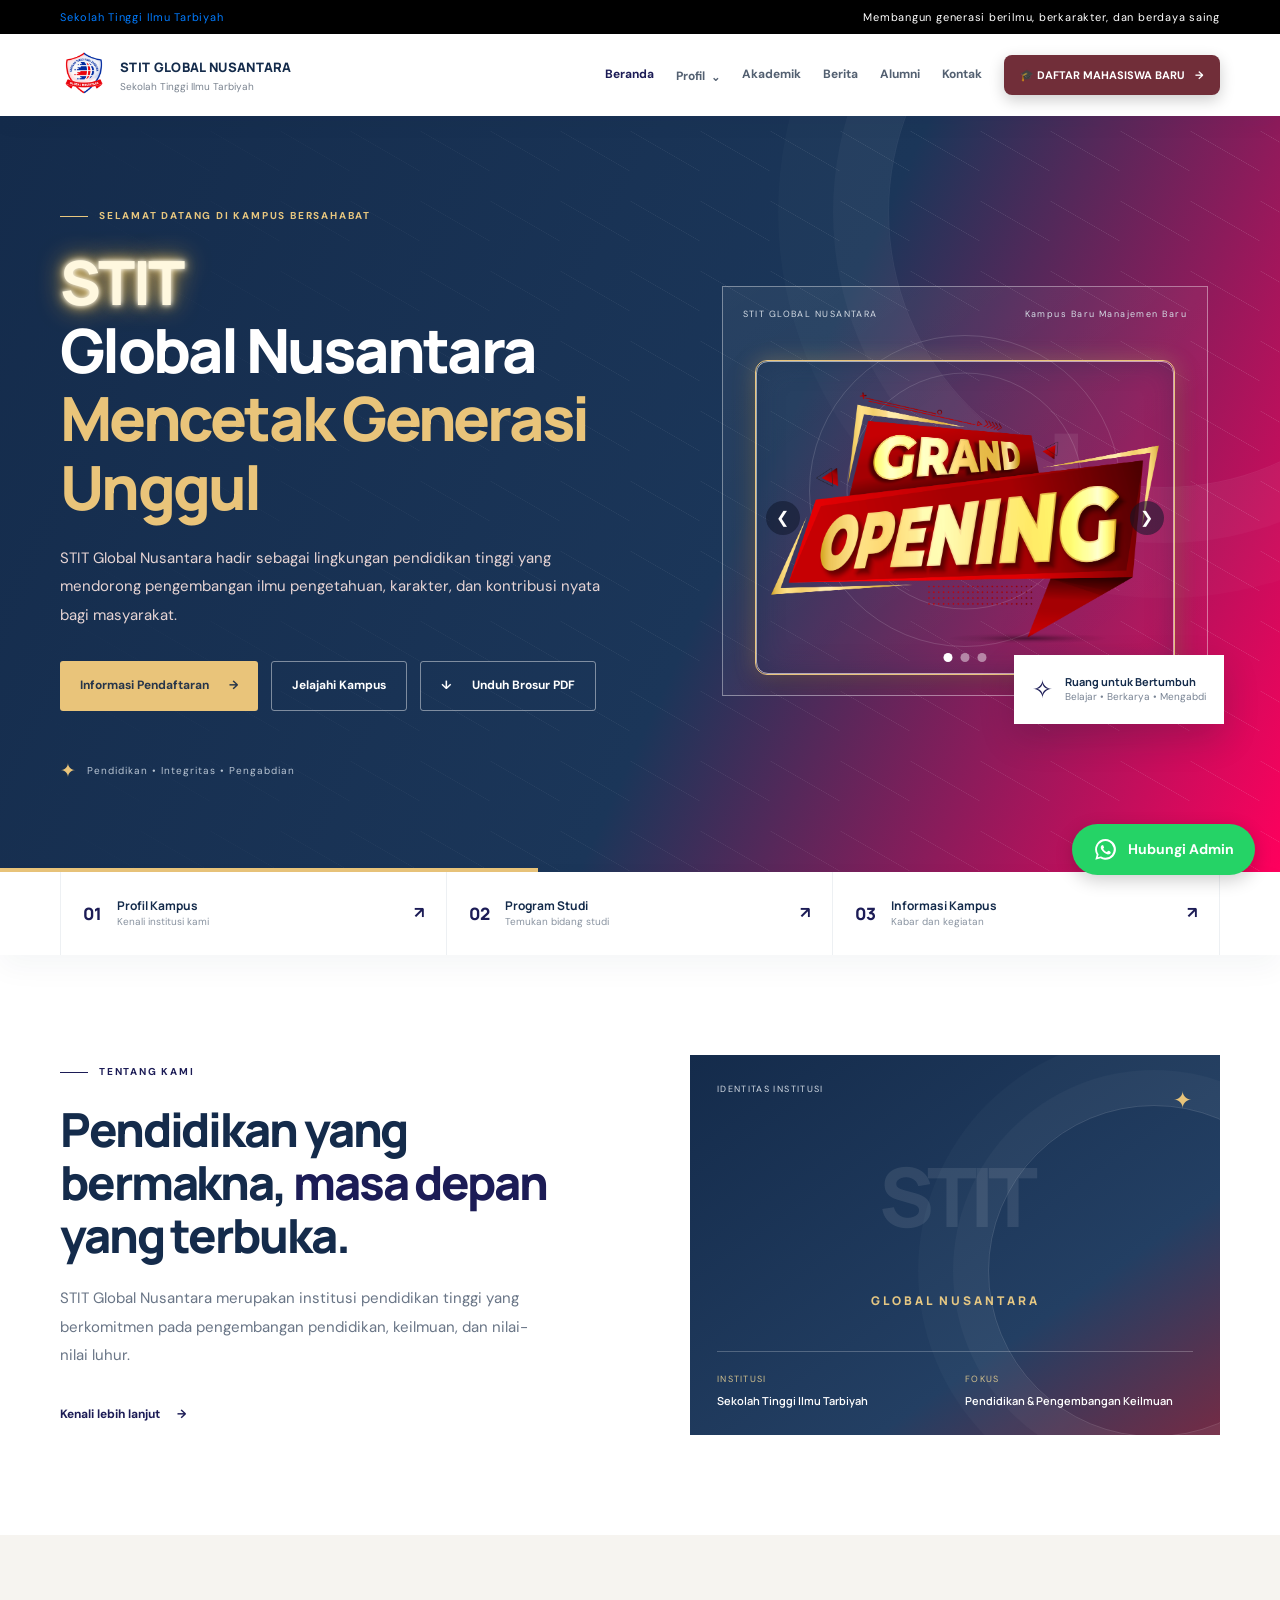
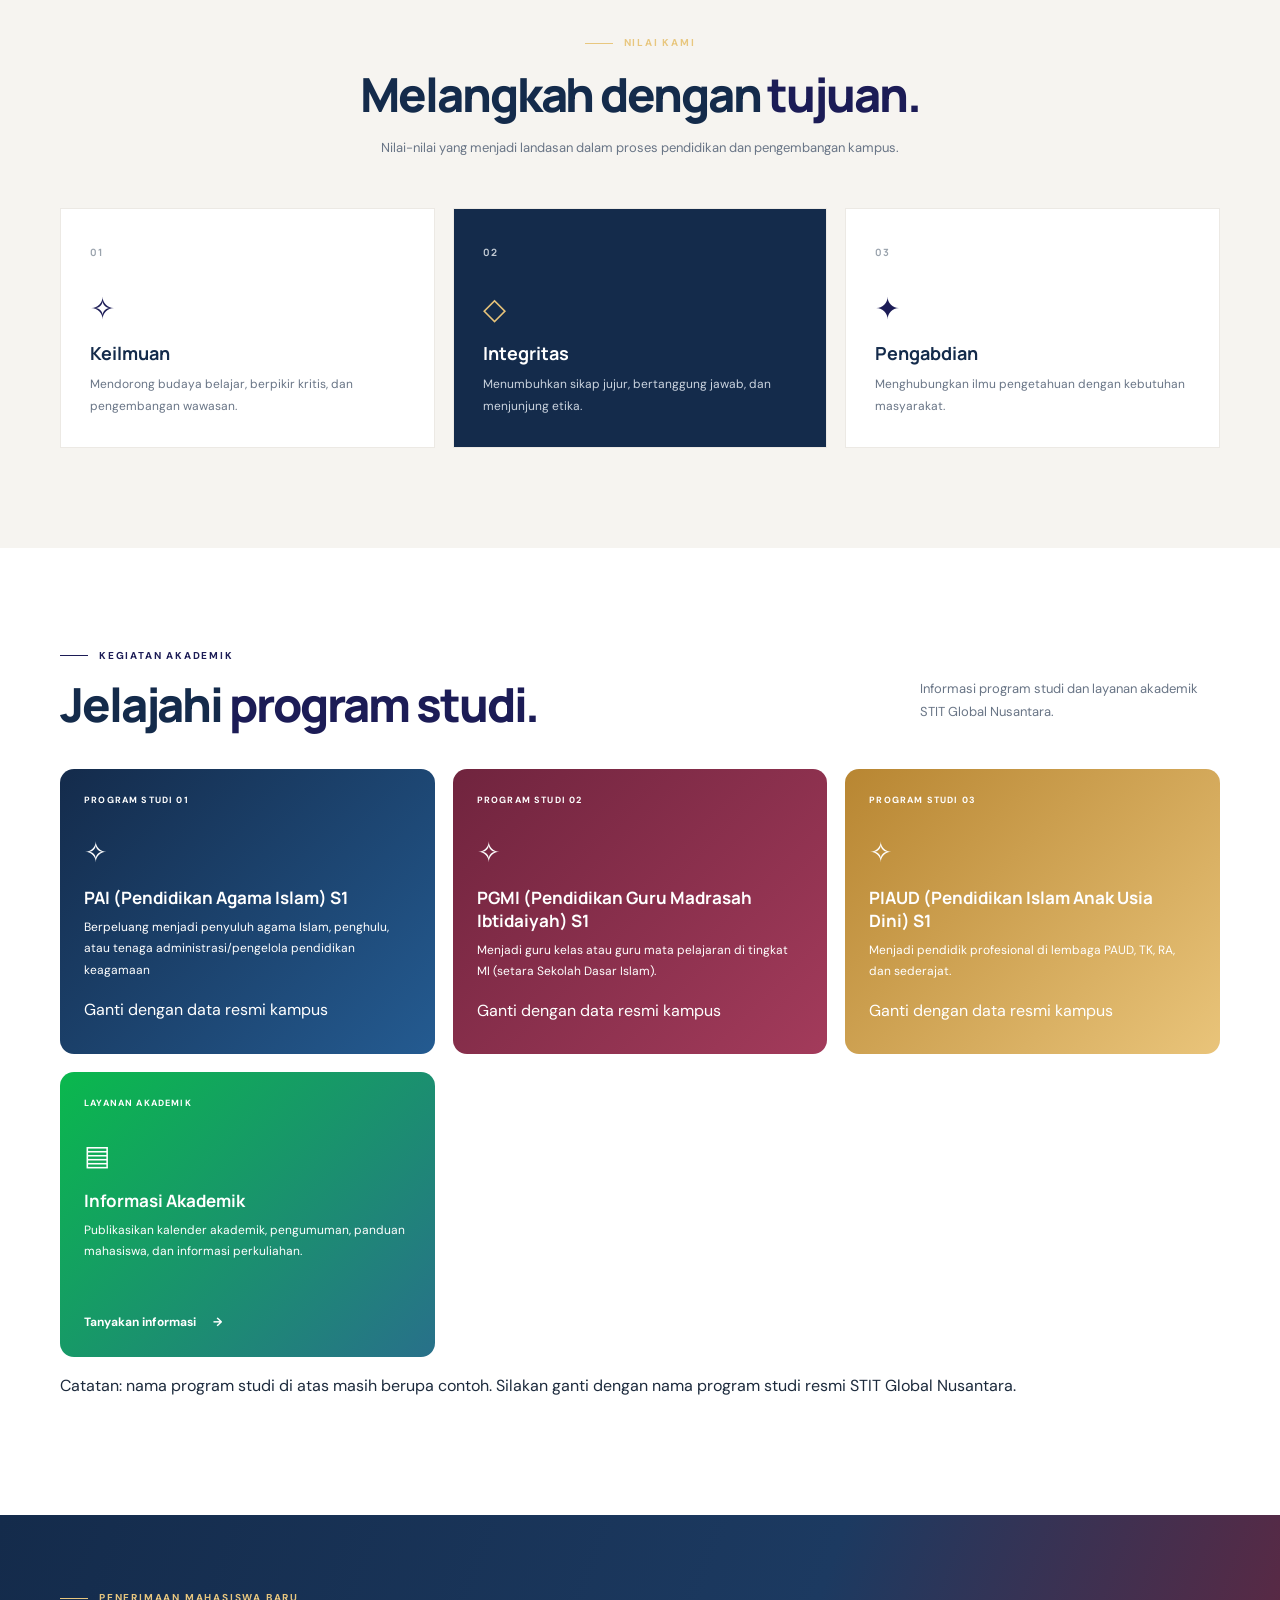
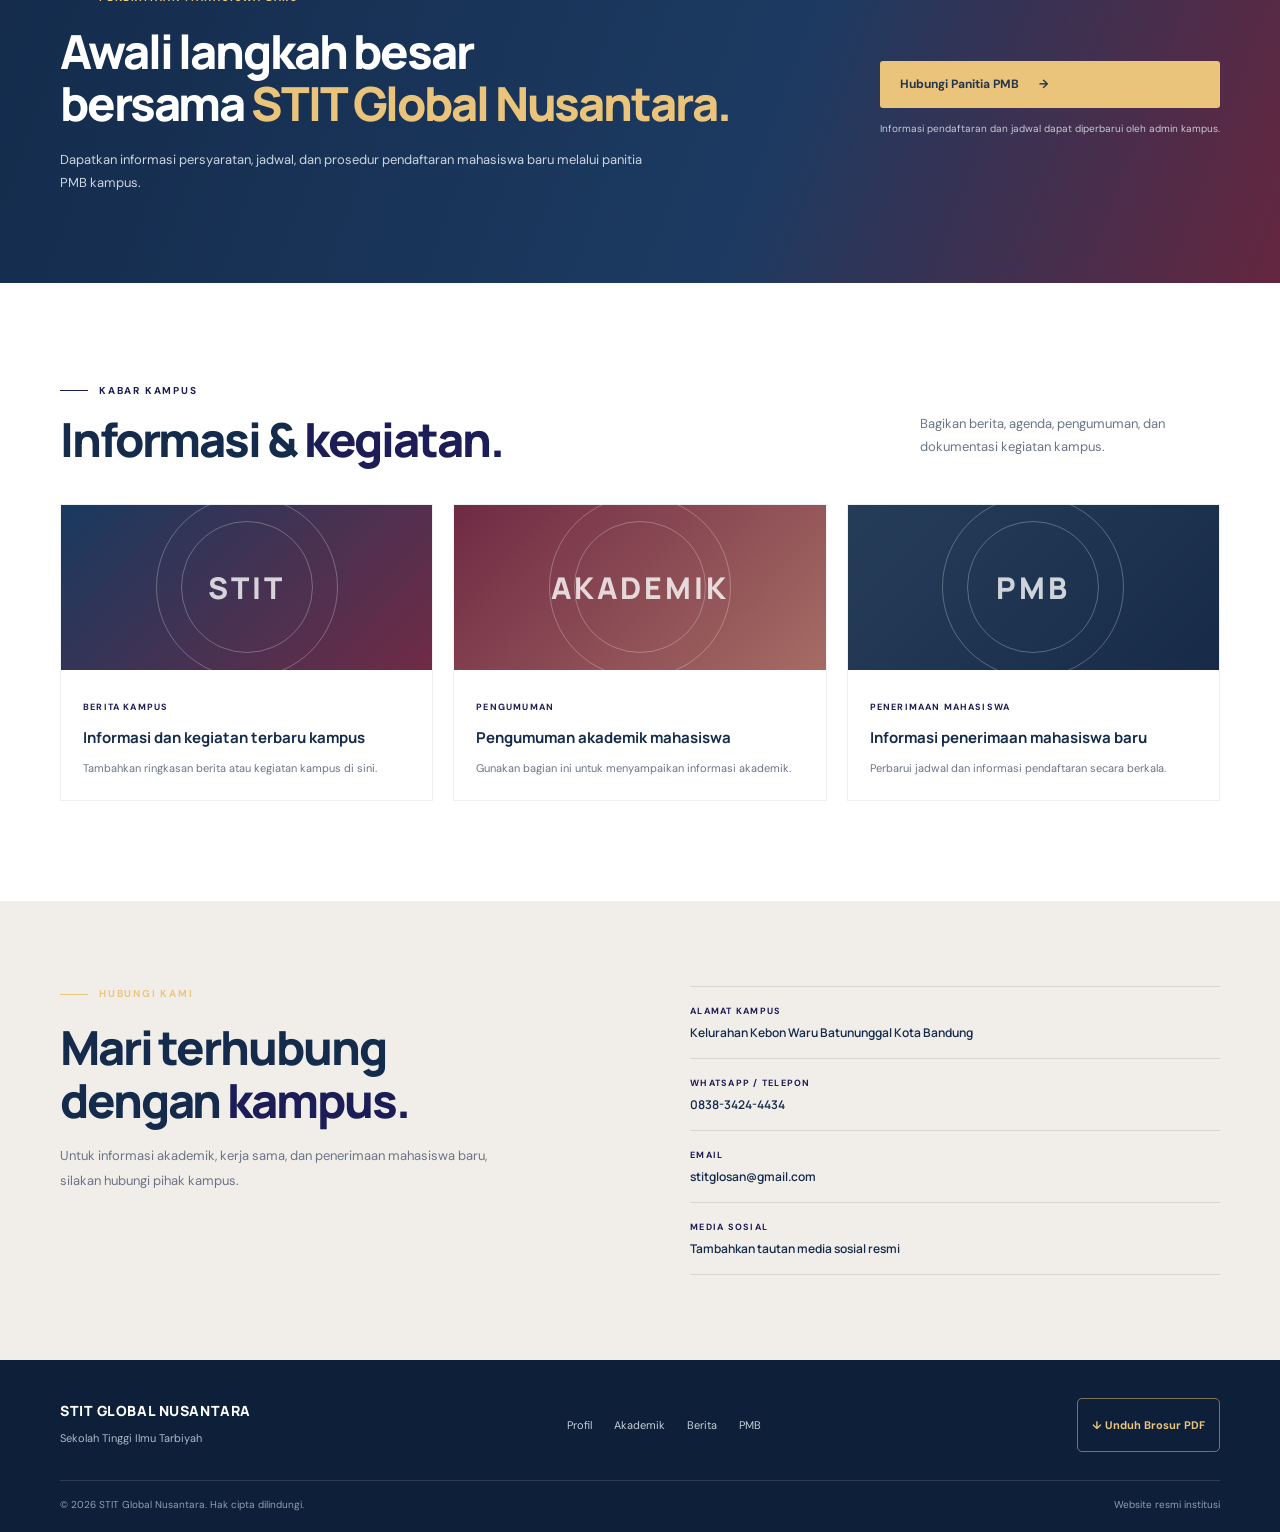
<file: index.html>
<!DOCTYPE html>
<html lang="id">
<head>
  <meta charset="UTF-8">
  <meta name="viewport" content="width=device-width, initial-scale=1.0">
  <meta name="description" content="Website resmi STIT Global Nusantara. Informasi profil kampus, akademik, berita, dan penerimaan mahasiswa baru.">
  <meta name="theme-color" content="#17365d">
  <title>STIT Global Nusantara | Website Resmi</title>
  <link rel="preconnect" href="https://fonts.googleapis.com">
  <link rel="preconnect" href="https://fonts.gstatic.com" crossorigin>
  <link href="https://fonts.googleapis.com/css2?family=DM+Sans:wght@400;500;600;700&family=Manrope:wght@500;600;700;800&display=swap" rel="stylesheet">
  <link rel="stylesheet" href="style.css">
</head>
<body>
 <!-- TOMBOL WHATSAPP STIT GLOBAL NUSANTARA -->
<a
  href="https://wa.me/6283834244434?text=Assalamualaikum%2C%20saya%20ingin%20mendapatkan%20informasi%20tentang%20STIT%20Global%20Nusantara."
  class="whatsapp-float"
  target="_blank"
  rel="noopener noreferrer"
  aria-label="Hubungi Admin STIT Global Nusantara melalui WhatsApp"
>
  <svg viewBox="0 0 32 32" aria-hidden="true">
    <path fill="currentColor" d="M16 2.7A13.2 13.2 0 0 0 4.7 22.7L3 29l6.5-1.7A13.2 13.2 0 1 0 16 2.7Zm0 23.9c-2 0-3.9-.5-5.6-1.5l-.4-.2-3.8 1 1-3.7-.3-.4A10.7 10.7 0 1 1 16 26.6Zm5.9-8c-.3-.2-1.8-.9-2.1-1-.3-.1-.5-.2-.7.2-.2.3-.8 1-1 1.2-.2.2-.4.2-.7.1-.3-.2-1.3-.5-2.5-1.6-.9-.8-1.5-1.8-1.7-2.1-.2-.3 0-.5.1-.7l.5-.5.3-.5c.1-.2 0-.4 0-.5l-1-2.3c-.2-.6-.5-.5-.7-.5h-.6c-.2 0-.5.1-.8.4-.3.3-1.1 1.1-1.1 2.6s1.1 3 1.3 3.2c.1.2 2.2 3.4 5.4 4.8 2 .9 2.8 1 3.8.8.6-.1 1.8-.7 2-1.4.3-.7.3-1.3.2-1.4-.1-.2-.3-.3-.6-.4Z"/>
  </svg>
  <span>Hubungi Admin</span>
</a>
  <div class="topbar">
    <div class="container topbar-inner">
      <span>Sekolah Tinggi Ilmu Tarbiyah</span>
      <span class="topbar-note">Membangun generasi berilmu, berkarakter, dan berdaya saing</span>
    </div>
  </div>
  <header class="site-header">
    <div class="container nav-wrap">
      <a class="brand" href="#beranda" aria-label="STIT Global Nusantara - Beranda">
        <!-- Simpan logo resmi dengan nama logo.png di folder yang sama. -->
        <img src="logo.png" alt="Logo STIT Global Nusantara" class="brand-logo"
             onerror="this.style.display='none';document.querySelector('.logo-fallback').style.display='grid'">
        <span class="logo-fallback" aria-hidden="true">STIT</span>
        <span class="brand-copy">
          <strong>STIT GLOBAL NUSANTARA</strong>
          <small>Sekolah Tinggi Ilmu Tarbiyah</small>
        </span>
      </a>
      <button class="menu-toggle" id="menuToggle" aria-label="Buka menu navigasi" aria-expanded="false">
        <span></span><span></span><span></span>
      </button>
      <nav class="main-nav" id="mainNav" aria-label="Navigasi utama">
        <a class="nav-link active" href="#beranda">Beranda</a>
        <details class="nav-dropdown">
          <summary class="nav-link" data-section="#profil">Profil</summary>
          <div class="nav-dropdown-menu">
            <a href="sambutan.html">Sambutan</a>
            <a href="visi-misi.html">Visi Misi</a>
            <a href="sejarah.html">Sejarah</a>
          </div>
        </details>
        <a class="nav-link" href="#akademik">Akademik</a>
        <a class="nav-link" href="#berita">Berita</a>
        <a class="nav-link" href="#Alumni">Alumni</a>
        <a class="nav-link" href="#kontak">Kontak</a>
      <!-- TOMBOL PENDAFTARAN MAHASISWA BARU STIT GLOBAL NUSANTARA -->
<a href="https://bit.ly/FORMULIR_MahasiswaBaru_STIT_Glosan"
   class="btn-pmb"
   target="_blank"
   rel="noopener noreferrer">
   <span>🎓 DAFTAR MAHASISWA BARU</span>
   <span>→</span>
</a>
      </nav>
    </div>
  </header>
  <main>
    <section class="hero" id="beranda">
      <div class="hero-pattern"></div>
      <div class="container hero-grid">
        <div class="hero-content">
          <div class="eyebrow"><span class="eyebrow-line"></span> SELAMAT DATANG DI KAMPUS BERSAHABAT</div>
          <h1><span class="hero-neon-title">STIT</span><br>Global Nusantara<br><em>Mencetak Generasi Unggul</em></h1>
          <p class="hero-desc">STIT Global Nusantara hadir sebagai lingkungan pendidikan tinggi yang mendorong pengembangan ilmu pengetahuan, karakter, dan kontribusi nyata bagi masyarakat.</p>
          <div class="hero-actions">
            <a class="button button-gold" href="#pmb">Informasi Pendaftaran <span>→</span></a>
            <a class="button button-outline" href="#profil">Jelajahi Kampus</a>
            <a class="button button-outline brochure-download-link" href="brosur-stit-global-nusantara.pdf" download><span aria-hidden="true">↓</span> Unduh Brosur PDF</a>
          </div>
          <div class="hero-caption">
            <span class="caption-mark">✦</span>
            <span>Pendidikan • Integritas • Pengabdian</span>
          </div>
        </div>
        <div class="hero-visual">
          <div class="visual-frame">
            <div class="visual-topline"><span>STIT GLOBAL NUSANTARA</span><span>Kampus Baru Manajemen Baru</span></div>
            <div class="visual-monogram">GN</div>
            <div class="visual-bottom">
              <div class="hero-slider">
  <div class="slides">
    <img src="slide1.png" class="slide active" alt="Kegiatan Kampus 1">
    <img src="slide2.png" class="slide" alt="Kegiatan Kampus 2">
    <img src="slide3.png" class="slide" alt="Kegiatan Kampus 3">
  </div>

  <!-- Tombol navigasi kiri & kanan -->
  <button class="slider-btn prev" onclick="gantiSlide(-1)" aria-label="Sebelumnya">&#10094;</button>
  <button class="slider-btn next" onclick="gantiSlide(1)" aria-label="Berikutnya">&#10095;</button>

  <!-- Indikator titik bawah -->
  <div class="slider-dots">
    <span class="dot active" onclick="pilihSlide(0)"></span>
    <span class="dot" onclick="pilihSlide(1)"></span>
    <span class="dot" onclick="pilihSlide(2)"></span>
  </div>
</div>
            </div>
          </div>
          <div class="floating-note"><span class="note-icon">✧</span><span><strong>Ruang untuk Bertumbuh</strong><small>Belajar • Berkarya • Mengabdi</small></span></div>
        </div>
      </div>
      <div class="hero-bottom-line"></div>
    </section>

    <section class="quick-info">
      <div class="container quick-grid">
        <a href="#profil" class="quick-item"><span class="quick-icon">01</span><span><strong>Profil Kampus</strong><small>Kenali institusi kami</small></span><b>↗</b></a>
        <a href="#akademik" class="quick-item"><span class="quick-icon">02</span><span><strong>Program Studi</strong><small>Temukan bidang studi</small></span><b>↗</b></a>
        <a href="#berita" class="quick-item"><span class="quick-icon">03</span><span><strong>Informasi Kampus</strong><small>Kabar dan kegiatan</small></span><b>↗</b></a>
      </div>
    </section>

    <section class="section section-light" id="profil">
      <div class="container two-col">
        <div class="section-heading">
          <div class="eyebrow eyebrow-dark"><span class="eyebrow-line"></span> TENTANG KAMI</div>
          <h2>Pendidikan yang bermakna, <em>masa depan</em> yang terbuka.</h2>
          <p class="lead">STIT Global Nusantara merupakan institusi pendidikan tinggi yang berkomitmen pada pengembangan pendidikan, keilmuan, dan nilai-nilai luhur.</p>
          <a class="text-link" href="#kontak">Kenali lebih lanjut <span>→</span></a>
        </div>
        <div class="profile-panel">
          <div class="profile-panel-top"><span class="panel-label">IDENTITAS INSTITUSI</span><span class="panel-star">✦</span></div>
          <div class="profile-emblem">STIT<br><small>GLOBAL NUSANTARA</small></div>
          <div class="profile-panel-bottom">
            <div><small>INSTITUSI</small><strong>Sekolah Tinggi Ilmu Tarbiyah</strong></div>
            <div><small>FOKUS</small><strong>Pendidikan & Pengembangan Keilmuan</strong></div>
          </div>
        </div>
      </div>
    </section>

    <section class="section values-section">
      <div class="container">
        <div class="center-heading">
          <div class="eyebrow"><span class="eyebrow-line"></span> NILAI KAMI</div>
          <h2>Melangkah dengan <em>tujuan.</em></h2>
          <p>Nilai-nilai yang menjadi landasan dalam proses pendidikan dan pengembangan kampus.</p>
        </div>
        <div class="value-grid">
          <article class="value-card"><span class="value-number">01</span><div class="value-symbol">✧</div><h3>Keilmuan</h3><p>Mendorong budaya belajar, berpikir kritis, dan pengembangan wawasan.</p></article>
          <article class="value-card value-card-featured"><span class="value-number">02</span><div class="value-symbol">◇</div><h3>Integritas</h3><p>Menumbuhkan sikap jujur, bertanggung jawab, dan menjunjung etika.</p></article>
          <article class="value-card"><span class="value-number">03</span><div class="value-symbol">✦</div><h3>Pengabdian</h3><p>Menghubungkan ilmu pengetahuan dengan kebutuhan masyarakat.</p></article>
        </div>
      </div>
    </section>

    <section class="section section-light" id="akademik">
      <div class="container">
        <div class="section-title-row">
          <div><div class="eyebrow eyebrow-dark"><span class="eyebrow-line"></span> KEGIATAN AKADEMIK</div><h2>Jelajahi <em>program studi.</em></h2></div>
          <p>Informasi program studi dan layanan akademik STIT Global Nusantara.</p>
        </div>
        <div class="program-grid">
          <article class="program-card">
            <div class="program-index">PROGRAM STUDI 01</div>
            <div class="program-icon">✧</div>
            <h3>PAI (Pendidikan Agama Islam) S1</h3>
            <p>Berpeluang menjadi penyuluh agama Islam, penghulu, atau tenaga administrasi/pengelola pendidikan keagamaan</p>
            <span class="program-note">Ganti dengan data resmi kampus</span>
          </article>
          <article class="program-card">
            <div class="program-index">PROGRAM STUDI 02</div>
            <div class="program-icon">✧</div>
            <h3>PGMI (Pendidikan Guru Madrasah Ibtidaiyah) S1</h3>
            <p>Menjadi guru kelas atau guru mata pelajaran di tingkat MI (setara Sekolah Dasar Islam).</p>
            <span class="program-note">Ganti dengan data resmi kampus</span>
          </article>
          <article class="program-card">
          <div class="program-index">PROGRAM STUDI 03</div>
          <div class="program-icon">✧</div>
          <h3>PIAUD (Pendidikan Islam Anak Usia Dini) S1</h3>
          <p>Menjadi pendidik profesional di lembaga PAUD, TK, RA, dan sederajat.</p>
           <span class="program-note">Ganti dengan data resmi kampus</span>
          </article>
          <article class="program-card">
            <div class="program-index">LAYANAN AKADEMIK</div>
            <div class="program-icon">▤</div>
            <h3>Informasi Akademik</h3>
            <p>Publikasikan kalender akademik, pengumuman, panduan mahasiswa, dan informasi perkuliahan.</p>
            <a class="text-link" href="#kontak">Tanyakan informasi <span>→</span></a>
          </article>
        </div>
        <p class="data-reminder">Catatan: nama program studi di atas masih berupa contoh. Silakan ganti dengan nama program studi resmi STIT Global Nusantara.</p>
      </div>
    </section>
    <section class="admission" id="pmb">
      <div class="container admission-inner">
        <div>
          <div class="eyebrow"><span class="eyebrow-line"></span> PENERIMAAN MAHASISWA BARU</div>
          <h2>Awali langkah besar<br>bersama <em>STIT Global Nusantara.</em></h2>
          <p>Dapatkan informasi persyaratan, jadwal, dan prosedur pendaftaran mahasiswa baru melalui panitia PMB kampus.</p>
        </div>
        <div class="admission-action">
          <!-- Ganti # dengan tautan Google Form PMB kampus. -->
          <a class="button button-gold" id="pmbButton" href="#kontak">Hubungi Panitia PMB <span>→</span></a>
          <small>Informasi pendaftaran dan jadwal dapat diperbarui oleh admin kampus.</small>
        </div>
      </div>
    </section>
    <section class="section section-light" id="berita">
      <div class="container">
        <div class="section-title-row">
          <div><div class="eyebrow eyebrow-dark"><span class="eyebrow-line"></span> KABAR KAMPUS</div><h2>Informasi & <em>kegiatan.</em></h2></div>
          <p>Bagikan berita, agenda, pengumuman, dan dokumentasi kegiatan kampus.</p>
        </div>
        <div class="news-grid">
          <article class="news-card"><div class="news-art news-art-one"><span>STIT</span></div><div class="news-body"><small>BERITA KAMPUS</small><h3>Informasi dan kegiatan terbaru kampus</h3><p>Tambahkan ringkasan berita atau kegiatan kampus di sini.</p></div></article>
          <article class="news-card"><div class="news-art news-art-two"><span>AKADEMIK</span></div><div class="news-body"><small>PENGUMUMAN</small><h3>Pengumuman akademik mahasiswa</h3><p>Gunakan bagian ini untuk menyampaikan informasi akademik.</p></div></article>
          <article class="news-card"><div class="news-art news-art-three"><span>PMB</span></div><div class="news-body"><small>PENERIMAAN MAHASISWA</small><h3>Informasi penerimaan mahasiswa baru</h3><p>Perbarui jadwal dan informasi pendaftaran secara berkala.</p></div></article>
        </div>
      </div>
    </section>

    <section class="contact-section" id="kontak">
      <div class="container contact-grid">
        <div><div class="eyebrow"><span class="eyebrow-line"></span> HUBUNGI KAMI</div><h2>Mari terhubung<br>dengan <em>kampus.</em></h2><p>Untuk informasi akademik, kerja sama, dan penerimaan mahasiswa baru, silakan hubungi pihak kampus.</p></div>
        <div class="contact-details">
          <div class="contact-row"><small>ALAMAT KAMPUS</small><strong>Kelurahan Kebon Waru Batununggal Kota Bandung</strong></div>
          <div class="contact-row"><small>WHATSAPP / TELEPON</small><strong>0838-3424-4434</strong></div>
          <div class="contact-row"><small>EMAIL</small><strong>stitglosan@gmail.com</strong></div>
          <div class="contact-row"><small>MEDIA SOSIAL</small><strong>Tambahkan tautan media sosial resmi</strong></div>
        </div>
      </div>
    </section>
  </main>

  <footer class="site-footer">
    <div class="container footer-main">
      <div class="footer-brand"><strong>STIT GLOBAL NUSANTARA</strong><p>Sekolah Tinggi Ilmu Tarbiyah</p></div>
      <div class="footer-links"><a href="#profil">Profil</a><a href="#akademik">Akademik</a><a href="#berita">Berita</a><a href="#pmb">PMB</a></div>
      <a class="footer-brochure-link" href="brosur-stit-global-nusantara.pdf" download>↓ Unduh Brosur PDF</a>
    </div>
    <div class="container footer-bottom"><span>© <span id="year"></span> STIT Global Nusantara. Hak cipta dilindungi.</span><span>Website resmi institusi</span></div>
  </footer>
  <button class="back-to-top" id="backToTop" aria-label="Kembali ke atas">↑</button>
  <script src="script.js"></script>
</body>
</html>
</file>
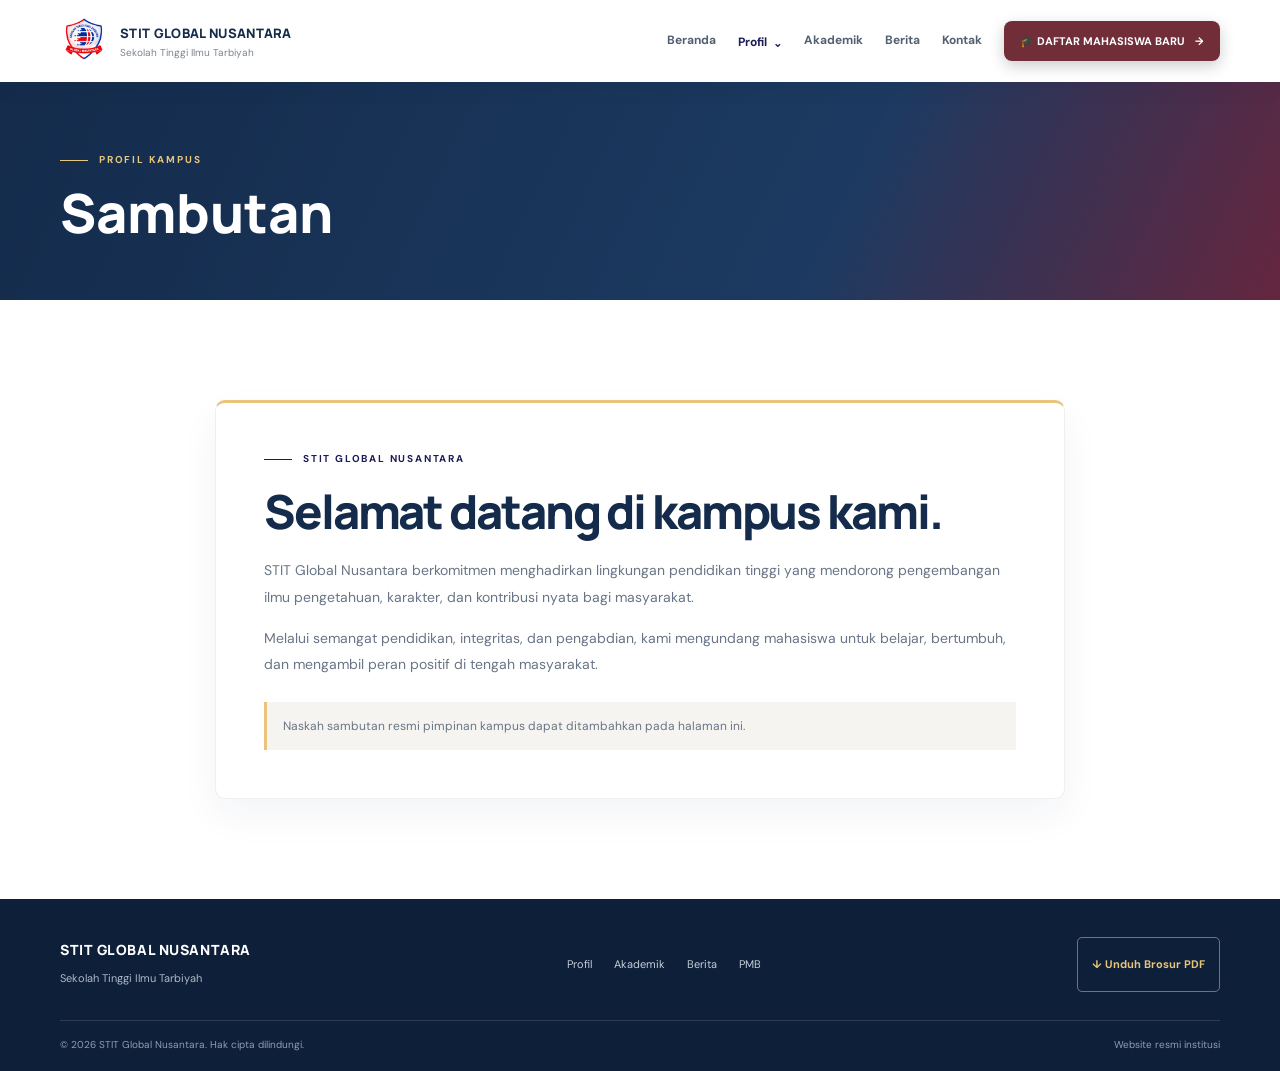
<file: sambutan.html>
<!DOCTYPE html>
<html lang="id">
<head>
  <meta charset="UTF-8">
  <meta name="viewport" content="width=device-width, initial-scale=1.0">
  <meta name="description" content="Sambutan untuk pengunjung STIT Global Nusantara.">
  <meta name="theme-color" content="#17365d">
  <title>Sambutan | STIT Global Nusantara</title>
  <link rel="preconnect" href="https://fonts.googleapis.com">
  <link rel="preconnect" href="https://fonts.gstatic.com" crossorigin>
  <link href="https://fonts.googleapis.com/css2?family=DM+Sans:wght@400;500;600;700&family=Manrope:wght@500;600;700;800&display=swap" rel="stylesheet">
  <link rel="stylesheet" href="style.css">
</head>
<body>
  <header class="site-header">
    <div class="container nav-wrap">
      <a class="brand" href="index.html#beranda" aria-label="STIT Global Nusantara - Beranda">
        <img src="logo.png" alt="Logo STIT Global Nusantara" class="brand-logo"
             onerror="this.style.display='none';document.querySelector('.logo-fallback').style.display='grid'">
        <span class="logo-fallback" aria-hidden="true">STIT</span>
        <span class="brand-copy"><strong>STIT GLOBAL NUSANTARA</strong><small>Sekolah Tinggi Ilmu Tarbiyah</small></span>
      </a>
      <button class="menu-toggle" id="menuToggle" aria-label="Buka menu navigasi" aria-expanded="false">
        <span></span><span></span><span></span>
      </button>
      <nav class="main-nav" id="mainNav" aria-label="Navigasi utama">
        <a class="nav-link" href="index.html#beranda">Beranda</a>
        <details class="nav-dropdown">
          <summary class="nav-link active" data-section="#profil">Profil</summary>
          <div class="nav-dropdown-menu">
            <a href="sambutan.html" aria-current="page">Sambutan</a>
            <a href="visi-misi.html">Visi Misi</a>
            <a href="sejarah.html">Sejarah</a>
          </div>
        </details>
        <a class="nav-link" href="index.html#akademik">Akademik</a>
        <a class="nav-link" href="index.html#berita">Berita</a>
        <a class="nav-link" href="index.html#kontak">Kontak</a>
        <a class="btn-pmb" href="https://bit.ly/FORMULIR_MahasiswaBaru_STIT_Glosan" target="_blank" rel="noopener noreferrer">
          <span>🎓 DAFTAR MAHASISWA BARU</span><span>→</span>
        </a>
      </nav>
    </div>
  </header>
  <main>
    <section class="profile-page-hero">
      <div class="container">
        <div class="eyebrow"><span class="eyebrow-line"></span> PROFIL KAMPUS</div>
        <h1>Sambutan</h1>
      </div>
    </section>
    <section class="section section-light profile-detail-section" id="profil">
      <div class="container">
        <article class="profile-detail-card">
          <div class="eyebrow eyebrow-dark"><span class="eyebrow-line"></span> STIT GLOBAL NUSANTARA</div>
          <h2>Selamat datang di kampus kami.</h2>
          <p>STIT Global Nusantara berkomitmen menghadirkan lingkungan pendidikan tinggi yang mendorong pengembangan ilmu pengetahuan, karakter, dan kontribusi nyata bagi masyarakat.</p>
          <p>Melalui semangat pendidikan, integritas, dan pengabdian, kami mengundang mahasiswa untuk belajar, bertumbuh, dan mengambil peran positif di tengah masyarakat.</p>
          <div class="profile-detail-note">Naskah sambutan resmi pimpinan kampus dapat ditambahkan pada halaman ini.</div>
        </article>
      </div>
    </section>
  </main>
  <footer class="site-footer">
    <div class="container footer-main">
      <div class="footer-brand"><strong>STIT GLOBAL NUSANTARA</strong><p>Sekolah Tinggi Ilmu Tarbiyah</p></div>
      <div class="footer-links"><a href="index.html#profil">Profil</a><a href="index.html#akademik">Akademik</a><a href="index.html#berita">Berita</a><a href="index.html#pmb">PMB</a></div>
      <a class="footer-brochure-link" href="brosur-stit-global-nusantara.pdf" download>↓ Unduh Brosur PDF</a>
    </div>
    <div class="container footer-bottom"><span>© <span id="year"></span> STIT Global Nusantara. Hak cipta dilindungi.</span><span>Website resmi institusi</span></div>
  </footer>
  <script src="script.js"></script>
</body>
</html>
</file>
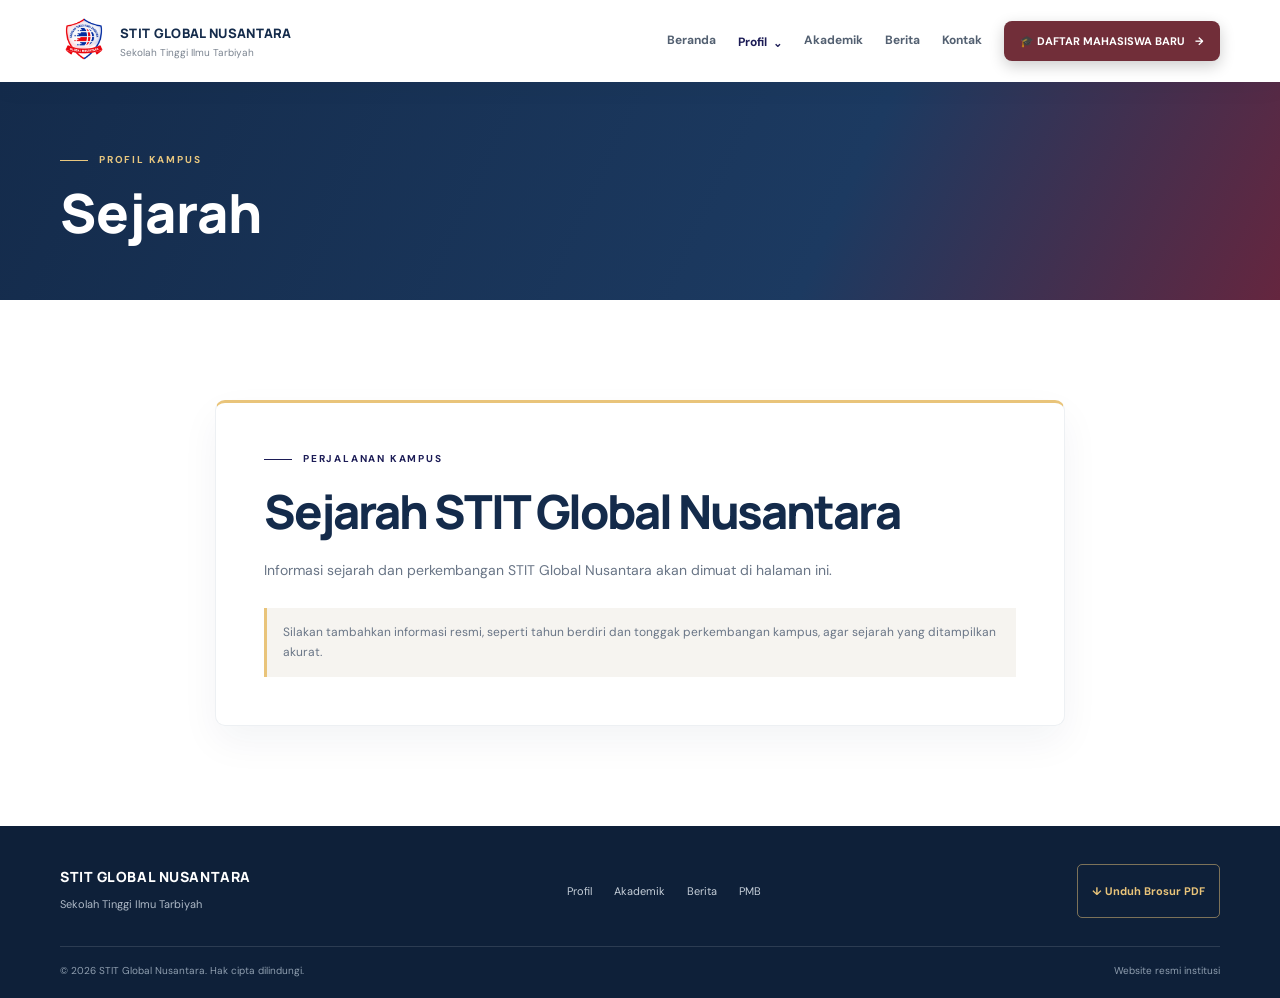
<file: sejarah.html>
<!DOCTYPE html>
<html lang="id">
<head>
  <meta charset="UTF-8">
  <meta name="viewport" content="width=device-width, initial-scale=1.0">
  <meta name="description" content="Sejarah STIT Global Nusantara.">
  <meta name="theme-color" content="#17365d">
  <title>Sejarah | STIT Global Nusantara</title>
  <link rel="preconnect" href="https://fonts.googleapis.com">
  <link rel="preconnect" href="https://fonts.gstatic.com" crossorigin>
  <link href="https://fonts.googleapis.com/css2?family=DM+Sans:wght@400;500;600;700&family=Manrope:wght@500;600;700;800&display=swap" rel="stylesheet">
  <link rel="stylesheet" href="style.css">
</head>
<body>
  <header class="site-header">
    <div class="container nav-wrap">
      <a class="brand" href="index.html#beranda" aria-label="STIT Global Nusantara - Beranda">
        <img src="logo.png" alt="Logo STIT Global Nusantara" class="brand-logo"
             onerror="this.style.display='none';document.querySelector('.logo-fallback').style.display='grid'">
        <span class="logo-fallback" aria-hidden="true">STIT</span>
        <span class="brand-copy"><strong>STIT GLOBAL NUSANTARA</strong><small>Sekolah Tinggi Ilmu Tarbiyah</small></span>
      </a>
      <button class="menu-toggle" id="menuToggle" aria-label="Buka menu navigasi" aria-expanded="false">
        <span></span><span></span><span></span>
      </button>
      <nav class="main-nav" id="mainNav" aria-label="Navigasi utama">
        <a class="nav-link" href="index.html#beranda">Beranda</a>
        <details class="nav-dropdown">
          <summary class="nav-link active" data-section="#profil">Profil</summary>
          <div class="nav-dropdown-menu">
            <a href="sambutan.html">Sambutan</a>
            <a href="visi-misi.html">Visi Misi</a>
            <a href="sejarah.html" aria-current="page">Sejarah</a>
          </div>
        </details>
        <a class="nav-link" href="index.html#akademik">Akademik</a>
        <a class="nav-link" href="index.html#berita">Berita</a>
        <a class="nav-link" href="index.html#kontak">Kontak</a>
        <a class="btn-pmb" href="https://bit.ly/FORMULIR_MahasiswaBaru_STIT_Glosan" target="_blank" rel="noopener noreferrer">
          <span>🎓 DAFTAR MAHASISWA BARU</span><span>→</span>
        </a>
      </nav>
    </div>
  </header>
  <main>
    <section class="profile-page-hero">
      <div class="container">
        <div class="eyebrow"><span class="eyebrow-line"></span> PROFIL KAMPUS</div>
        <h1>Sejarah</h1>
      </div>
    </section>
    <section class="section section-light profile-detail-section" id="profil">
      <div class="container">
        <article class="profile-detail-card">
          <div class="eyebrow eyebrow-dark"><span class="eyebrow-line"></span> PERJALANAN KAMPUS</div>
          <h2>Sejarah STIT Global Nusantara</h2>
          <p>Informasi sejarah dan perkembangan STIT Global Nusantara akan dimuat di halaman ini.</p>
          <div class="profile-detail-note">Silakan tambahkan informasi resmi, seperti tahun berdiri dan tonggak perkembangan kampus, agar sejarah yang ditampilkan akurat.</div>
        </article>
      </div>
    </section>
  </main>
  <footer class="site-footer">
    <div class="container footer-main">
      <div class="footer-brand"><strong>STIT GLOBAL NUSANTARA</strong><p>Sekolah Tinggi Ilmu Tarbiyah</p></div>
      <div class="footer-links"><a href="index.html#profil">Profil</a><a href="index.html#akademik">Akademik</a><a href="index.html#berita">Berita</a><a href="index.html#pmb">PMB</a></div>
      <a class="footer-brochure-link" href="brosur-stit-global-nusantara.pdf" download>↓ Unduh Brosur PDF</a>
    </div>
    <div class="container footer-bottom"><span>© <span id="year"></span> STIT Global Nusantara. Hak cipta dilindungi.</span><span>Website resmi institusi</span></div>
  </footer>
  <script src="script.js"></script>
</body>
</html>
</file>
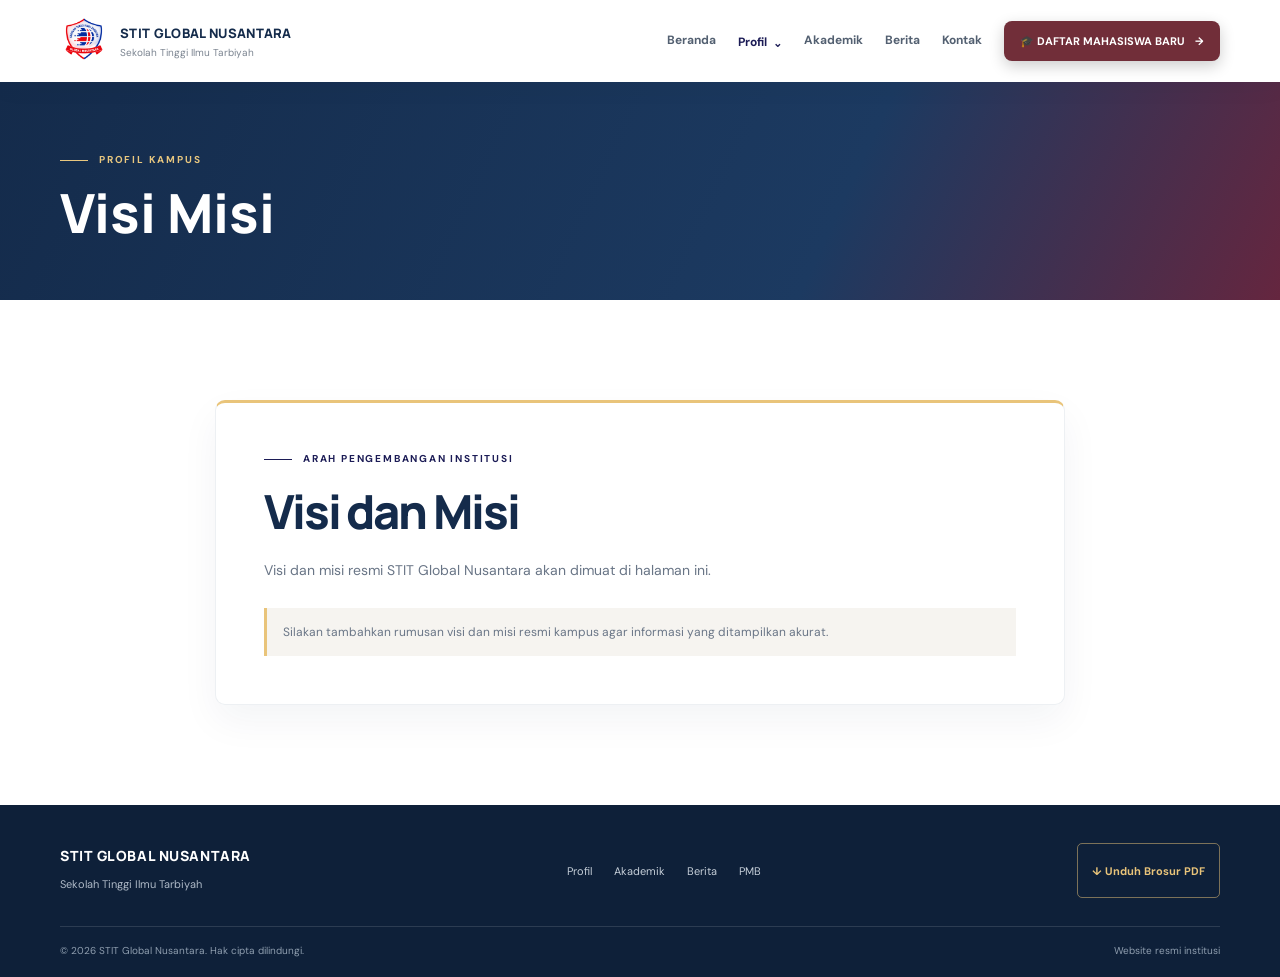
<file: visi-misi.html>
<!DOCTYPE html>
<html lang="id">
<head>
  <meta charset="UTF-8">
  <meta name="viewport" content="width=device-width, initial-scale=1.0">
  <meta name="description" content="Visi dan misi STIT Global Nusantara.">
  <meta name="theme-color" content="#17365d">
  <title>Visi Misi | STIT Global Nusantara</title>
  <link rel="preconnect" href="https://fonts.googleapis.com">
  <link rel="preconnect" href="https://fonts.gstatic.com" crossorigin>
  <link href="https://fonts.googleapis.com/css2?family=DM+Sans:wght@400;500;600;700&family=Manrope:wght@500;600;700;800&display=swap" rel="stylesheet">
  <link rel="stylesheet" href="style.css">
</head>
<body>
  <header class="site-header">
    <div class="container nav-wrap">
      <a class="brand" href="index.html#beranda" aria-label="STIT Global Nusantara - Beranda">
        <img src="logo.png" alt="Logo STIT Global Nusantara" class="brand-logo"
             onerror="this.style.display='none';document.querySelector('.logo-fallback').style.display='grid'">
        <span class="logo-fallback" aria-hidden="true">STIT</span>
        <span class="brand-copy"><strong>STIT GLOBAL NUSANTARA</strong><small>Sekolah Tinggi Ilmu Tarbiyah</small></span>
      </a>
      <button class="menu-toggle" id="menuToggle" aria-label="Buka menu navigasi" aria-expanded="false">
        <span></span><span></span><span></span>
      </button>
      <nav class="main-nav" id="mainNav" aria-label="Navigasi utama">
        <a class="nav-link" href="index.html#beranda">Beranda</a>
        <details class="nav-dropdown">
          <summary class="nav-link active" data-section="#profil">Profil</summary>
          <div class="nav-dropdown-menu">
            <a href="sambutan.html">Sambutan</a>
            <a href="visi-misi.html" aria-current="page">Visi Misi</a>
            <a href="sejarah.html">Sejarah</a>
          </div>
        </details>
        <a class="nav-link" href="index.html#akademik">Akademik</a>
        <a class="nav-link" href="index.html#berita">Berita</a>
        <a class="nav-link" href="index.html#kontak">Kontak</a>
        <a class="btn-pmb" href="https://bit.ly/FORMULIR_MahasiswaBaru_STIT_Glosan" target="_blank" rel="noopener noreferrer">
          <span>🎓 DAFTAR MAHASISWA BARU</span><span>→</span>
        </a>
      </nav>
    </div>
  </header>
  <main>
    <section class="profile-page-hero">
      <div class="container">
        <div class="eyebrow"><span class="eyebrow-line"></span> PROFIL KAMPUS</div>
        <h1>Visi Misi</h1>
      </div>
    </section>
    <section class="section section-light profile-detail-section" id="profil">
      <div class="container">
        <article class="profile-detail-card">
          <div class="eyebrow eyebrow-dark"><span class="eyebrow-line"></span> ARAH PENGEMBANGAN INSTITUSI</div>
          <h2>Visi dan Misi</h2>
          <p>Visi dan misi resmi STIT Global Nusantara akan dimuat di halaman ini.</p>
          <div class="profile-detail-note">Silakan tambahkan rumusan visi dan misi resmi kampus agar informasi yang ditampilkan akurat.</div>
        </article>
      </div>
    </section>
  </main>
  <footer class="site-footer">
    <div class="container footer-main">
      <div class="footer-brand"><strong>STIT GLOBAL NUSANTARA</strong><p>Sekolah Tinggi Ilmu Tarbiyah</p></div>
      <div class="footer-links"><a href="index.html#profil">Profil</a><a href="index.html#akademik">Akademik</a><a href="index.html#berita">Berita</a><a href="index.html#pmb">PMB</a></div>
      <a class="footer-brochure-link" href="brosur-stit-global-nusantara.pdf" download>↓ Unduh Brosur PDF</a>
    </div>
    <div class="container footer-bottom"><span>© <span id="year"></span> STIT Global Nusantara. Hak cipta dilindungi.</span><span>Website resmi institusi</span></div>
  </footer>
  <script src="script.js"></script>
</body>
</html>
</file>
<file: style.css>
/* Keterangan: Variabel warna dan tema global website. Ubah nilai di sini untuk mengganti warna utama secara konsisten. */
:root {
  --navy: #142b4b;
  --navy-2: #1c3a61;
  --maroon: #1c1c56;
  --maroon-dark: #000000;
  --gold: #e9c47a;
  --cream: #f6f4f0;
  --ink: #1d2b3d;
  --muted: #697586;
  --white: #ffffff;
}

/* Keterangan: Aturan dasar untuk semua elemen agar ukuran padding dan border dihitung dengan konsisten. */
* {
  box-sizing: border-box;
}

/* Keterangan: Pengaturan perilaku halaman HTML, termasuk gulir halus dan jarak saat menuju bagian tertentu. */
html {
  scroll-behavior: smooth;
  scroll-padding-top: 90px;
}

/* Keterangan: Tampilan dasar seluruh halaman: margin, jenis huruf, warna teks, latar belakang, dan jarak baris. */
body {
  margin: 0;
  font-family: "DM Sans", Arial, sans-serif;
  color: var(--ink);
  background: var(--cream);
  line-height: 1.65;
}

/* Keterangan: Warna dasar seluruh tautan sebelum diberi gaya khusus. */
a {
  color: inherit;
}

/* Keterangan: Menyesuaikan lebar pembungkus konten agar pas pada layar ponsel. */
.container {
  width: min(1160px, calc(100% - 48px));
  margin: 0 auto;
}

/* TOPBAR */
/* Keterangan: Bilah informasi paling atas website. */
.topbar {
  background: #000000;
  color: #007bff;
  font-size: 11px;
  letter-spacing: 0.07em;
}

/* Keterangan: Mengatur susunan isi topbar agar berada di sisi kiri dan kanan. */
.topbar-inner {
  display: flex;
  justify-content: space-between;
  padding: 8px 0;
}

/* Keterangan: Menyembunyikan teks tambahan topbar agar tampilan ponsel lebih ringkas. */
.topbar-note {
  color: var(--white);
}

/* HEADER & NAVIGASI */
/* Keterangan: Header utama dan navigasi; dibuat tetap terlihat saat halaman digulir. */
.site-header {
  background: var(--white);
  position: sticky;
  top: 0;
  z-index: 50;
  box-shadow: 0 5px 24px #12243b0c;
}

/* Keterangan: Menyesuaikan tinggi area header pada layar ponsel. */
.nav-wrap {
  min-height: 82px;
  display: flex;
  align-items: center;
  justify-content: space-between;
  gap: 24px;
}

/* Keterangan: Mengizinkan area logo dan nama kampus menggunakan lebar yang tersedia. */
.brand {
  display: flex;
  align-items: center;
  gap: 12px;
  text-decoration: none;
  min-width: 250px;
}

/* Keterangan: Ukuran dan posisi gambar logo kampus. */
.brand-logo {
  width: 48px;
  height: 48px;
  object-fit: contain;
}

/* Keterangan: Logo pengganti berbentuk lingkaran jika gambar logo utama tidak tersedia. */
.logo-fallback {
  display: none;
  width: 48px;
  height: 48px;
  border-radius: 50%;
  place-items: center;
  background: var(--navy);
  color: var(--gold);
  font-family: "Manrope", sans-serif;
  font-weight: 800;
  font-size: 13px;
  border: 2px solid var(--gold);
}

/* Keterangan: Susunan teks nama kampus dan keterangan di samping logo. */
.brand-copy {
  display: flex;
  flex-direction: column;
  line-height: 1.3;
}

/* Keterangan: Mengecilkan nama kampus agar muat pada header ponsel. */
.brand-copy strong {
  font: 800 13px "Manrope", sans-serif;
  color: var(--navy);
  letter-spacing: 0.025em;
}

/* Keterangan: Gaya tulisan kecil atau keterangan tambahan identitas kampus. */
.brand-copy small {
  font-size: 10px;
  color: #7b8490;
  margin-top: 4px;
}

/* Keterangan: Mengubah navigasi menjadi menu dropdown vertikal pada ponsel. */
.main-nav {
  display: flex;
  align-items: center;
  gap: 22px;
}

/* Keterangan: Memberi ruang sentuh dan garis pemisah pada tautan menu ponsel. */
.nav-link {
  display: inline-flex;
  align-items: center;
  text-decoration: none;
  font-size: 12px;
  font-weight: 700;
  color: #536071;
  transition: 0.2s;
  white-space: nowrap;
}

.nav-dropdown {
  position: relative;
}

.nav-dropdown > summary {
  cursor: pointer;
  list-style: none;
}

.nav-dropdown > summary::-webkit-details-marker {
  display: none;
}

.nav-dropdown > summary::after {
  content: "⌄";
  margin-left: 6px;
  font-size: 11px;
}

.nav-dropdown[open] > summary::after {
  content: "⌃";
}

.nav-dropdown-menu {
  position: absolute;
  top: calc(100% + 15px);
  left: -16px;
  z-index: 60;
  display: grid;
  min-width: 180px;
  padding: 8px;
  border: 1px solid #e9edf1;
  border-radius: 8px;
  background: var(--white);
  box-shadow: 0 14px 30px #12243b1c;
}

.nav-dropdown-menu a {
  padding: 10px 12px;
  border-radius: 5px;
  color: #536071;
  font-size: 12px;
  font-weight: 600;
  text-decoration: none;
  transition: background 0.2s, color 0.2s;
}

.nav-dropdown-menu a:hover {
  background: #f3f5f7;
  color: var(--navy);
}

.nav-link:hover,
/* Keterangan: Mengatur tampilan elemen .nav-link.active sesuai fungsi/posisinya pada halaman. */
.nav-link.active {
  color: var(--maroon);
}

/* Keterangan: Menyesuaikan tombol PMB agar nyaman disentuh pada ponsel. */
.btn-pmb {
  display: inline-flex;
  align-items: center;
  justify-content: center;
  gap: 10px;
  background: #712e39;
  color: var(--white);
  padding: 11px 16px;
  border-radius: 8px;
  font-size: 11px;
  font-weight: 700;
  text-decoration: none;
  white-space: nowrap;
  box-shadow: 0 5px 15px rgba(0, 0, 0, 0.2);
  transition: all 0.3s ease;
}

/* Keterangan: Efek warna dan gerakan tombol PMB ketika disentuh kursor. */
.btn-pmb:hover {
  background: #0b3b70;
  color: var(--white);
  transform: translateY(-2px);
}

/* Keterangan: Menampilkan tombol menu dan meletakkannya di sisi kanan pada ponsel. */
.menu-toggle {
  display: none;
  background: none;
  border: 0;
  padding: 8px;
  cursor: pointer;
}

/* Keterangan: Membentuk garis-garis ikon menu hamburger. */
.menu-toggle span {
  display: block;
  width: 23px;
  height: 2px;
  background: var(--navy);
  margin: 5px;
}

/* HERO */
/* Keterangan: Mengurangi ruang atas dan bawah bagian hero pada ponsel. */
.hero {
  position: relative;
  overflow: hidden;
  background: linear-gradient(115deg, #142b4b 0%, #1b3659 57%, #ff005d 100%);
  color: var(--white);
  padding: 92px 0 85px;
}

/* Keterangan: Ornamen lingkaran dekoratif di bagian hero. */
.hero::after {
  content: "";
  position: absolute;
  width: 550px;
  height: 550px;
  border: 1px solid #ffffff12;
  border-radius: 50%;
  right: -160px;
  top: -180px;
  box-shadow: 0 0 0 55px #ffffff08, 0 0 0 110px #ffffff05;
  pointer-events: none;
}

/* Keterangan: Pola dekoratif transparan sebagai latar tambahan hero. */
.hero-pattern {
  position: absolute;
  inset: 0;
  opacity: 0.15;
  background-image: linear-gradient(30deg, transparent 49.5%, #ffffff 50%, transparent 50.5%);
  background-size: 70px 70px;
  mask-image: linear-gradient(90deg, transparent, #000000);
  pointer-events: none;
}

/* Keterangan: Mengubah kolom hero menjadi satu kolom pada ponsel. */
.hero-grid {
  position: relative;
  z-index: 1;
  display: grid;
  grid-template-columns: 1.05fr 0.95fr;
  align-items: center;
  gap: 60px;
}

/* Keterangan: Label kecil di atas judul bagian, biasanya berupa kategori atau identitas bagian. */
.eyebrow {
  display: flex;
  align-items: center;
  gap: 11px;
  color: #e8c77f;
  font-size: 10px;
  font-weight: 700;
  letter-spacing: 0.18em;
}

/* Keterangan: Garis pendek dekoratif di samping label kecil. */
.eyebrow-line {
  display: inline-block;
  width: 28px;
  height: 1px;
  background: currentColor;
}

.hero h1,
.section h2,
.admission h2,
/* Keterangan: Jarak judul pada bagian kontak. */
.contact-section h2 {
  font: 800 clamp(38px, 5vw, 61px) / 1.12 "Manrope", sans-serif;
  letter-spacing: -0.045em;
  margin: 23px 0;
}

.hero-neon-title {
  color: #fff8df;
  text-shadow: 0 0 5px #fff, 0 0 12px #f7d77c, 0 0 26px #e9a934;
  animation: neon-pulse 2.8s ease-in-out infinite alternate;
}

@keyframes neon-pulse {
  from {
    text-shadow: 0 0 4px #fff, 0 0 10px #f7d77c, 0 0 20px #e9a934;
  }
  to {
    text-shadow: 0 0 7px #fff, 0 0 17px #f7d77c, 0 0 34px #e9a934;
  }
}

@media (prefers-reduced-motion: reduce) {
  .hero-neon-title {
    animation: none;
  }
}

h1 em,
/* Keterangan: Mengatur gaya elemen h2 em pada website. */
h2 em {
  font-style: normal;
  color: var(--gold);
}

/* Keterangan: Lebar, ukuran, dan warna paragraf pengantar pada hero. */
.hero-desc {
  max-width: 560px;
  color: #e6d4d4;
  font-size: 15px;
  line-height: 1.9;
}

/* Keterangan: Wadah tombol-tombol tindakan di bagian hero. */
.hero-actions {
  display: flex;
  flex-wrap: wrap;
  gap: 13px;
  margin-top: 32px;
}

/* Keterangan: Gaya dasar tombol atau tautan yang tampil seperti tombol. */
.button {
  display: inline-flex;
  align-items: center;
  gap: 20px;
  padding: 14px 20px;
  border-radius: 3px;
  text-decoration: none;
  font-size: 12px;
  font-weight: 700;
  transition: transform 0.2s, background 0.2s;
}

/* Keterangan: Efek gerak tombol saat kursor diarahkan ke atasnya. */
.button:hover {
  transform: translateY(-2px);
}

/* Keterangan: Warna tombol utama dengan latar emas. */
.button-gold {
  background: var(--gold);
  color: #26354a;
}

/* Keterangan: Tampilan tombol transparan dengan garis tepi. */
.button-outline {
  border: 1px solid #ffffff70;
  color: var(--white);
}

/* Keterangan: Keterangan singkat di bawah tombol pada area hero. */
.hero-caption {
  display: flex;
  align-items: center;
  gap: 10px;
  margin-top: 44px;
  color: #b9c5d3;
  font-size: 10px;
  letter-spacing: 0.1em;
}

/* Keterangan: Simbol dekoratif pada keterangan hero. */
.caption-mark {
  color: var(--gold);
  font-size: 19px;
}

/* VISUAL & SLIDER */
/* Keterangan: Membatasi dan memusatkan area visual hero pada ponsel. */
.hero-visual {
  position: relative;
  padding: 16px 12px 28px 24px;
}

/* Keterangan: Mengurangi tinggi minimum bingkai visual pada ponsel. */
.visual-frame {
  min-height: 410px;
  position: relative;
  border: 1px solid #ffffff65;
  background: linear-gradient(145deg, #ffffff10, #ffffff03);
  display: flex;
  flex-direction: column;
  justify-content: space-between;
  gap: 16px;
  padding: 20px;
  overflow: hidden;
}

.visual-frame::before,
/* Keterangan: Mengatur tampilan elemen .visual-frame::after sesuai fungsi/posisinya pada halaman. */
.visual-frame::after {
  content: "";
  position: absolute;
  border: 1px solid #ffffff24;
  border-radius: 50%;
  width: 310px;
  height: 310px;
  left: 50%;
  top: 50%;
  transform: translate(-50%, -50%);
  pointer-events: none;
}

/* Keterangan: Mengatur tampilan elemen .visual-frame::after sesuai fungsi/posisinya pada halaman. */
.visual-frame::after {
  width: 235px;
  height: 235px;
}

.visual-topline,
/* Keterangan: Mengatur tampilan elemen .visual-bottom sesuai fungsi/posisinya pada halaman. */
.visual-bottom {
  display: flex;
  justify-content: space-between;
  align-items: center;
  gap: 12px;
  color: #d5dce5;
  font-size: 9px;
  letter-spacing: 0.16em;
  position: relative;
  z-index: 2;
}

.visual-bottom {
  justify-content: center;
  width: 100%;
}

/* Keterangan: Mengecilkan monogram dekoratif pada ponsel. */
.visual-monogram {
  position: absolute;
  inset: 0;
  display: grid;
  place-items: center;
  color: #ffffff13;
  font: 800 170px "Manrope", sans-serif;
  letter-spacing: -0.1em;
  pointer-events: none;
}

/* Keterangan: Ukuran dan tampilan wadah slideshow foto pada hero. */
.hero-slider {
  position: relative;
  width: 100%;
  max-width: 420px;
  aspect-ratio: 4 / 3;
  border-radius: 12px;
  overflow: hidden;
  border: 1px solid #e9c47a;
  box-shadow: 0 12px 30px rgba(0, 0, 0, 0.25), 0 0 22px #e9c47a55;
  margin: 0 auto;
  z-index: 2;
  animation: slider-frame-glow 3s ease-in-out infinite alternate;
}

.hero-slider::before {
  content: "";
  position: absolute;
  inset: 0;
  z-index: 2;
  border: 1px solid #ffffff90;
  border-radius: inherit;
  box-shadow: inset 0 0 28px #142b4b55;
  pointer-events: none;
}

@keyframes slider-frame-glow {
  from {
    box-shadow: 0 12px 30px rgba(0, 0, 0, 0.25), 0 0 16px #e9c47a40;
  }
  to {
    box-shadow: 0 14px 34px rgba(0, 0, 0, 0.3), 0 0 30px #e9c47a80;
  }
}

@media (prefers-reduced-motion: reduce) {
  .hero-slider {
    animation: none;
  }
}

/* Keterangan: Wadah seluruh gambar slideshow. */
.hero-slider .slides {
  width: 100%;
  height: 100%;
  position: relative;
}

/* Keterangan: Gaya setiap foto slide; foto ditumpuk dan disembunyikan sebelum aktif. */
.hero-slider .slide {
  position: absolute;
  inset: 0;
  width: 100%;
  height: 100%;
  object-fit: cover;
  opacity: 0;
  transition: opacity 0.6s ease-in-out;
}

/* Keterangan: Menampilkan foto slide yang sedang aktif. */
.hero-slider .slide.active {
  opacity: 1;
}

/* Keterangan: Tombol navigasi kiri/kanan pada slideshow. */
.slider-btn {
  position: absolute;
  top: 50%;
  transform: translateY(-50%);
  background: rgba(15, 23, 42, 0.55);
  color: var(--white);
  border: none;
  width: 34px;
  height: 34px;
  border-radius: 50%;
  cursor: pointer;
  font-size: 16px;
  z-index: 3;
}

/* Keterangan: Warna tombol slideshow saat diarahkan kursor. */
.slider-btn:hover {
  background: rgba(15, 23, 42, 0.85);
}

/* Keterangan: Posisi tombol slide sebelumnya di sisi kiri. */
.slider-btn.prev {
  left: 10px;
}

/* Keterangan: Posisi tombol slide berikutnya di sisi kanan. */
.slider-btn.next {
  right: 10px;
}

/* Keterangan: Wadah indikator titik untuk memilih slide. */
.slider-dots {
  position: absolute;
  bottom: 12px;
  left: 50%;
  transform: translateX(-50%);
  display: flex;
  gap: 8px;
  z-index: 3;
}

/* Keterangan: Tampilan satu titik indikator slideshow. */
.slider-dots .dot {
  width: 9px;
  height: 9px;
  border-radius: 50%;
  background: rgba(255, 255, 255, 0.45);
  cursor: pointer;
}

/* Keterangan: Tampilan titik indikator untuk slide yang sedang aktif. */
.slider-dots .dot.active {
  background: var(--white);
}

/* Keterangan: Kartu informasi kecil yang mengambang di atas area visual hero. */
.floating-note {
  position: absolute;
  right: -4px;
  bottom: 0;
  z-index: 3;
  background: var(--white);
  color: var(--navy);
  padding: 14px 18px;
  display: flex;
  gap: 12px;
  align-items: center;
  box-shadow: 0 14px 35px #07182b30;
}

/* Keterangan: Ukuran dan warna ikon pada kartu informasi mengambang. */
.note-icon {
  font-size: 25px;
  color: var(--maroon);
}

/* Keterangan: Menyusun judul dan keterangan kartu informasi secara vertikal. */
.floating-note span:last-child {
  display: flex;
  flex-direction: column;
}

/* Keterangan: Gaya judul pada kartu informasi mengambang. */
.floating-note strong {
  font: 700 11px "Manrope", sans-serif;
}

/* Keterangan: Gaya teks keterangan kecil pada kartu informasi. */
.floating-note small {
  font-size: 10px;
  color: #788393;
}

/* Keterangan: Garis aksen di bagian bawah hero. */
.hero-bottom-line {
  position: absolute;
  bottom: 0;
  left: 0;
  width: 42%;
  height: 4px;
  background: var(--gold);
}

/* QUICK INFO */
/* Keterangan: Bagian informasi cepat tepat di bawah hero. */
.quick-info {
  background: var(--white);
  position: relative;
  z-index: 3;
  box-shadow: 0 12px 30px #172b450b;
}

/* Keterangan: Mengubah informasi cepat menjadi satu kolom pada ponsel. */
.quick-grid {
  display: grid;
  grid-template-columns: repeat(3, 1fr);
}

/* Keterangan: Mengatur garis dan padding item informasi cepat pada ponsel. */
.quick-item {
  display: flex;
  align-items: center;
  gap: 15px;
  padding: 25px 22px;
  text-decoration: none;
  border-right: 1px solid #edf0f3;
}

/* Keterangan: Memberi garis pembatas tambahan pada item informasi pertama. */
.quick-item:first-child {
  border-left: 1px solid #edf0f3;
}

/* Keterangan: Gaya ikon atau simbol pada informasi cepat. */
.quick-icon {
  font: 800 17px "Manrope", sans-serif;
  color: var(--maroon);
}

/* Keterangan: Menyusun judul dan keterangan item informasi cepat. */
.quick-item span:nth-child(2) {
  display: flex;
  flex-direction: column;
}

/* Keterangan: Gaya judul informasi cepat. */
.quick-item strong {
  font: 700 12px "Manrope", sans-serif;
  color: var(--navy);
}

/* Keterangan: Gaya keterangan kecil informasi cepat. */
.quick-item small {
  font-size: 10px;
  color: #8993a0;
}

/* Keterangan: Gaya tanda/ikon di ujung kanan item informasi cepat. */
.quick-item b {
  margin-left: auto;
  color: var(--maroon);
}

/* SECTIONS */
/* Keterangan: Mengurangi jarak vertikal setiap bagian pada ponsel. */
.section {
  padding: 100px 0;
}

/* Keterangan: Memberi latar putih pada bagian konten tertentu. */
.section-light {
  background: var(--white);
}

.profile-page-hero {
  padding: 70px 0 58px;
  color: var(--white);
  background: linear-gradient(115deg, #142b4b, #1c3a61 65%, #65263f);
}

.profile-page-hero h1 {
  margin: 14px 0 0;
  font: 800 clamp(36px, 5vw, 54px) / 1.1 "Manrope", sans-serif;
}

.profile-detail-section {
  min-height: 390px;
}

.profile-detail-card {
  max-width: 850px;
  margin: 0 auto;
  padding: clamp(26px, 5vw, 48px);
  border: 1px solid #edf0f3;
  border-top: 3px solid var(--gold);
  border-radius: 10px;
  background: var(--white);
  box-shadow: 0 16px 38px #142b4b0d;
}

.profile-detail-card h2 {
  margin: 12px 0;
  color: var(--navy);
  font: 800 26px "Manrope", sans-serif;
}

.profile-detail-card p {
  color: var(--muted);
  font-size: 14px;
  line-height: 1.9;
}

.profile-detail-note {
  margin-top: 24px;
  padding: 14px 16px;
  border-left: 3px solid var(--gold);
  background: #f6f4f0;
  color: #697586;
  font-size: 12px;
  line-height: 1.7;
}

/* Keterangan: Membagi konten menjadi dua kolom dengan posisi vertikal rata tengah. */
.two-col {
  display: grid;
  grid-template-columns: 1fr 1fr;
  gap: 100px;
  align-items: center;
}

/* Keterangan: Warna label kecil pada bagian berlatar terang. */
.eyebrow-dark {
  color: var(--maroon);
}

.section h2,
.admission h2,
/* Keterangan: Jarak judul pada bagian kontak. */
.contact-section h2 {
  font-size: clamp(32px, 4vw, 47px);
  color: var(--navy);
}

.section h2 em,
/* Keterangan: Mengatur tampilan elemen .contact-section h2 em sesuai fungsi/posisinya pada halaman. */
.contact-section h2 em {
  color: var(--maroon);
}

/* Keterangan: Gaya paragraf pengantar utama pada bagian profil atau informasi. */
.lead {
  font-size: 15px;
  line-height: 1.9;
  color: var(--muted);
  max-width: 490px;
}

/* Keterangan: Gaya tautan teks seperti 'selengkapnya' atau tautan detail. */
.text-link {
  display: inline-flex;
  gap: 17px;
  align-items: center;
  margin-top: 20px;
  text-decoration: none;
  color: var(--maroon);
  font-size: 12px;
  font-weight: 700;
}

/* Keterangan: Mengurangi tinggi minimum panel profil pada ponsel. */
.profile-panel {
  min-height: 380px;
  padding: 27px;
  background: linear-gradient(145deg, #142b4b, #233f63 68%, #742b45);
  color: var(--white);
  display: flex;
  flex-direction: column;
  justify-content: space-between;
  position: relative;
  overflow: hidden;
}

/* Keterangan: Ornamen lingkaran dekoratif pada panel profil. */
.profile-panel::after {
  content: "";
  position: absolute;
  width: 330px;
  height: 330px;
  border: 1px solid #ffffff24;
  border-radius: 50%;
  right: -100px;
  top: 50px;
  box-shadow: 0 0 0 35px #ffffff08, 0 0 0 70px #ffffff06;
}

.profile-panel-top,
/* Keterangan: Membagi informasi bawah panel profil menjadi dua kolom. */
.profile-panel-bottom {
  position: relative;
  z-index: 1;
}

/* Keterangan: Susunan identitas kecil pada bagian atas panel profil. */
.profile-panel-top {
  display: flex;
  justify-content: space-between;
  font-size: 9px;
  letter-spacing: 0.15em;
  color: #d5dce5;
}

/* Keterangan: Simbol bintang dekoratif pada panel profil. */
.panel-star {
  color: var(--gold);
  font-size: 23px;
}

/* Keterangan: Monogram atau singkatan kampus berukuran besar di panel profil. */
.profile-emblem {
  text-align: center;
  position: relative;
  z-index: 1;
  color: #ffffff18;
  font: 800 82px / 0.95 "Manrope", sans-serif;
  letter-spacing: -0.08em;
}

/* Keterangan: Keterangan kecil di bawah monogram panel profil. */
.profile-emblem small {
  font-size: 12px;
  letter-spacing: 0.25em;
  color: #e5c783;
}

/* Keterangan: Membagi informasi bawah panel profil menjadi dua kolom. */
.profile-panel-bottom {
  display: grid;
  grid-template-columns: 1fr 1fr;
  gap: 20px;
  border-top: 1px solid #ffffff3b;
  padding-top: 20px;
}

/* Keterangan: Menyusun label dan nilai informasi panel profil secara vertikal. */
.profile-panel-bottom div {
  display: flex;
  flex-direction: column;
  gap: 6px;
}

/* Keterangan: Gaya label kecil informasi panel profil. */
.profile-panel-bottom small {
  font-size: 9px;
  color: #d3c18e;
  letter-spacing: 0.14em;
}

/* Keterangan: Gaya teks utama informasi panel profil. */
.profile-panel-bottom strong {
  font: 600 11px "Manrope", sans-serif;
}

/* VALUES */
/* Keterangan: Latar untuk bagian nilai, keunggulan, atau prinsip kampus. */
.values-section {
  background: var(--cream);
}

/* Keterangan: Membuat judul dan pengantar bagian berada di tengah. */
.center-heading {
  text-align: center;
  max-width: 650px;
  margin: 0 auto 48px;
}

/* Keterangan: Memusatkan label kecil di atas judul bagian. */
.center-heading .eyebrow {
  justify-content: center;
}

/* Keterangan: Jarak judul pada bagian yang rata tengah. */
.center-heading h2 {
  margin: 16px 0;
}

.center-heading p,
/* Keterangan: Memberi jarak paragraf pengantar dari judul pada ponsel. */
.section-title-row > p {
  color: var(--muted);
  font-size: 13px;
  line-height: 1.8;
}

/* Keterangan: Menyusun kartu nilai/keunggulan menjadi tiga kolom. */
.value-grid {
  display: grid;
  grid-template-columns: repeat(3, 1fr);
  gap: 18px;
}

/* Keterangan: Mengurangi tinggi minimum kartu nilai pada ponsel. */
.value-card {
  background: var(--white);
  padding: 29px;
  min-height: 235px;
  position: relative;
  border: 1px solid #ece9e4;
}

/* Keterangan: Varian kartu nilai yang ditonjolkan dengan latar biru. */
.value-card-featured {
  background: var(--navy);
  color: var(--white);
}

/* Keterangan: Gaya nomor urut pada kartu nilai. */
.value-number {
  font: 700 10px "Manrope", sans-serif;
  color: #9aa3ad;
  letter-spacing: 0.1em;
}

/* Keterangan: Warna nomor urut pada kartu yang ditonjolkan. */
.value-card-featured .value-number {
  color: #c3cbd4;
}

/* Keterangan: Ukuran dan warna simbol pada kartu nilai. */
.value-symbol {
  font-size: 30px;
  color: var(--maroon);
  margin: 20px 0 8px;
}

/* Keterangan: Warna simbol pada kartu nilai yang ditonjolkan. */
.value-card-featured .value-symbol {
  color: var(--gold);
}

/* Keterangan: Gaya judul pada kartu nilai. */
.value-card h3 {
  font: 700 18px "Manrope", sans-serif;
  margin: 5px 0 9px;
  color: var(--navy);
}

/* Keterangan: Warna judul pada kartu nilai yang ditonjolkan. */
.value-card-featured h3 {
  color: var(--white);
}

/* Keterangan: Gaya deskripsi pada kartu nilai. */
.value-card p {
  font-size: 12px;
  line-height: 1.8;
  color: var(--muted);
  margin: 0;
}

/* Keterangan: Warna deskripsi pada kartu nilai yang ditonjolkan. */
.value-card-featured p {
  color: #cbd4df;
}

/* PROGRAMS */
/* Keterangan: Menumpuk judul dan pengantar bagian secara vertikal pada ponsel. */
.section-title-row {
  display: flex;
  justify-content: space-between;
  align-items: end;
  gap: 40px;
  margin-bottom: 38px;
}

/* Keterangan: Jarak judul di dalam baris judul bagian. */
.section-title-row h2 {
  margin: 14px 0 0;
}

/* Keterangan: Memberi jarak paragraf pengantar dari judul pada ponsel. */
.section-title-row > p {
  max-width: 300px;
  margin: 0 0 7px;
}

/* Keterangan: Menyusun kartu program studi dalam tiga kolom. */
.program-grid {
  display: grid;
  grid-template-columns: repeat(3, 1fr);
  gap: 18px;
}

/* Keterangan: Tampilan dasar satu kartu program studi. */
.program-card {
  border: 1px solid #e9edf1;
  padding: 27px;
  min-height: 285px;
  display: flex;
  flex-direction: column;
  align-items: flex-start;
  transition: 0.2s;
}

/* Keterangan: Efek garis, bayangan, dan gerak saat kartu program studi diarahkan kursor. */
.program-card:hover {
  border-color: #c7a7b3;
  transform: translateY(-4px);
  box-shadow: 0 15px 35px #152d4a0b;
}

/* Keterangan: Label nomor atau urutan program studi. */
.program-index {
  font-size: 9px;
  letter-spacing: 0.13em;
  color: #8a94a1;
  font-weight: 700;
}

/* Keterangan: Ukuran dan warna ikon program studi. */
.program-icon {
  font-size: 28px;
  color: var(--maroon);
  margin: 22px 0 10px;
}

/* Keterangan: Gaya nama/judul program studi. */
.program-card h3 {
  font: 700 17px "Manrope", sans-serif;
  color: var(--navy);
  margin: 0 0 8px;
}

/* Keterangan: Gaya deskripsi masing-masing program studi. */
.program-card p {
  font-size: 12px;
  line-height: 1.8;
  color: var(--muted);
  margin: 0 0 15px;
}

/* Keterangan: Menempatkan tautan detail di bagian bawah kartu program studi. */
.program-card .text-link {
  margin-top: auto;
}

/* PMB BANNER */
/* Keterangan: Banner khusus informasi penerimaan mahasiswa baru (PMB). */
.admission {
  background: linear-gradient(110deg, #142b4b, #1c3a61 60%, #65263f);
  color: var(--white);
  padding: 75px 0;
}

/* Keterangan: Menumpuk isi banner PMB secara vertikal pada ponsel. */
.admission-inner {
  display: flex;
  justify-content: space-between;
  align-items: center;
  gap: 50px;
}

/* Keterangan: Menyesuaikan ukuran judul banner PMB pada ponsel. */
.admission h2 {
  color: var(--white);
  margin: 18px 0;
}

/* Keterangan: Gaya paragraf informasi PMB. */
.admission p {
  color: #cbd5e0;
  font-size: 13px;
  max-width: 590px;
  line-height: 1.8;
}

/* Keterangan: Memberi jarak tombol PMB dari teks pada ponsel. */
.admission-action {
  min-width: 230px;
  display: flex;
  flex-direction: column;
  gap: 13px;
}

/* Keterangan: Gaya catatan kecil di bawah tombol PMB. */
.admission-action small {
  font-size: 10px;
  color: #c3cbd4;
  line-height: 1.6;
}

/* NEWS */
/* Keterangan: Menyusun kartu berita atau informasi kampus menjadi tiga kolom. */
.news-grid {
  display: grid;
  grid-template-columns: repeat(3, 1fr);
  gap: 20px;
}

/* Keterangan: Bingkai satu kartu berita kampus. */
.news-card {
  border: 1px solid #edf0f3;
  background: var(--white);
}

/* Keterangan: Area gambar/ilustrasi bagian atas kartu berita. */
.news-art {
  height: 165px;
  display: grid;
  place-items: center;
  position: relative;
  overflow: hidden;
}

.news-art::before,
/* Keterangan: Lingkaran dekoratif bagian dalam pada ilustrasi berita. */
.news-art::after {
  content: "";
  position: absolute;
  border: 1px solid #ffffff45;
  border-radius: 50%;
  width: 180px;
  height: 180px;
}

/* Keterangan: Lingkaran dekoratif bagian dalam pada ilustrasi berita. */
.news-art::after {
  width: 130px;
  height: 130px;
}

/* Keterangan: Teks atau singkatan yang ditampilkan di tengah ilustrasi berita. */
.news-art span {
  position: relative;
  z-index: 1;
  font: 800 30px "Manrope", sans-serif;
  color: #ffffffc9;
  letter-spacing: 0.1em;
}

/* Keterangan: Warna latar ilustrasi untuk kartu berita pertama. */
.news-art-one {
  background: linear-gradient(135deg, #18395f, #702b46);
}

/* Keterangan: Warna latar ilustrasi untuk kartu berita kedua. */
.news-art-two {
  background: linear-gradient(135deg, #6f2a44, #a66c64);
}

/* Keterangan: Warna latar ilustrasi untuk kartu berita ketiga. */
.news-art-three {
  background: linear-gradient(135deg, #263d5a, #172b48);
}

/* Keterangan: Area isi kartu berita: tanggal/kategori, judul, dan ringkasan. */
.news-body {
  padding: 22px;
}

/* Keterangan: Gaya tanggal atau kategori berita. */
.news-body small {
  font-size: 9px;
  letter-spacing: 0.13em;
  color: var(--maroon);
  font-weight: 700;
}

/* Keterangan: Gaya judul berita kampus. */
.news-body h3 {
  font: 700 15px / 1.5 "Manrope", sans-serif;
  color: var(--navy);
  margin: 9px 0;
}

/* Keterangan: Gaya ringkasan atau isi singkat berita. */
.news-body p {
  font-size: 11px;
  color: var(--muted);
  line-height: 1.8;
  margin: 0;
}

/* CONTACT & FOOTER */
/* Keterangan: Bagian kontak kampus beserta warna latarnya. */
.contact-section {
  background: #f1eee9;
  padding: 85px 0;
}

/* Keterangan: Membagi informasi pengantar dan rincian kontak menjadi dua kolom. */
.contact-grid {
  display: grid;
  grid-template-columns: 1fr 1fr;
  gap: 100px;
  align-items: start;
}

/* Keterangan: Jarak judul pada bagian kontak. */
.contact-section h2 {
  margin: 18px 0;
}

/* Keterangan: Gaya paragraf pengantar kontak. */
.contact-section p {
  font-size: 13px;
  color: var(--muted);
  max-width: 440px;
  line-height: 1.9;
}

/* Keterangan: Garis pembatas atas pada daftar rincian kontak. */
.contact-details {
  border-top: 1px solid #d9d5cf;
}

/* Keterangan: Tampilan satu baris informasi kontak, seperti alamat, telepon, atau email. */
.contact-row {
  padding: 17px 0;
  border-bottom: 1px solid #d9d5cf;
  display: flex;
  flex-direction: column;
  gap: 5px;
}

/* Keterangan: Gaya label jenis informasi kontak. */
.contact-row small {
  font-size: 9px;
  letter-spacing: 0.14em;
  color: var(--maroon);
  font-weight: 700;
}

/* Keterangan: Gaya isi utama informasi kontak. */
.contact-row strong {
  font: 600 12px "Manrope", sans-serif;
  color: var(--navy);
}

/* Keterangan: Footer atau bagian paling bawah website. */
.site-footer {
  background: #0e2039;
  color: var(--white);
  padding: 38px 0 18px;
}

/* Keterangan: Menyusun identitas kampus dan tautan footer. */
.footer-main {
  display: flex;
  justify-content: space-between;
  gap: 25px;
  padding-bottom: 28px;
}

/* Keterangan: Gaya nama kampus di footer. */
.footer-brand strong {
  font: 800 14px "Manrope", sans-serif;
  letter-spacing: 0.04em;
}

/* Keterangan: Gaya deskripsi singkat kampus di footer. */
.footer-brand p {
  font-size: 11px;
  color: #aeb9c7;
  margin: 5px 0;
}

/* Keterangan: Mengizinkan tautan footer turun ke baris berikutnya jika ruang sempit. */
.footer-links {
  display: flex;
  gap: 22px;
  align-items: center;
}

/* Keterangan: Gaya masing-masing tautan footer. */
.footer-links a {
  font-size: 11px;
  text-decoration: none;
  color: #c5ced8;
}

.footer-brochure-link {
  display: inline-flex;
  align-items: center;
  gap: 8px;
  padding: 10px 14px;
  border: 1px solid #e9c47a80;
  border-radius: 5px;
  color: var(--gold);
  font-size: 11px;
  font-weight: 700;
  text-decoration: none;
  transition: background 0.2s, color 0.2s;
}

.footer-brochure-link:hover {
  background: var(--gold);
  color: #142b4b;
}

/* Keterangan: Baris paling bawah footer untuk hak cipta atau keterangan tambahan. */
.footer-bottom {
  border-top: 1px solid #ffffff20;
  padding-top: 16px;
  display: flex;
  justify-content: space-between;
  color: #8f9eaf;
  font-size: 10px;
}

/* FLOATING BUTTONS (TIDAK SALING TUMPANG TINDIH) */
/* Keterangan: Menggeser tombol kembali ke atas agar sesuai dengan layar ponsel. */
.back-to-top {
  position: fixed;
  right: 25px;
  bottom: 88px;
  width: 40px;
  height: 40px;
  border: 0;
  border-radius: 50%;
  background: var(--gold);
  color: var(--navy);
  font-size: 20px;
  cursor: pointer;
  opacity: 0;
  pointer-events: none;
  transition: 0.2s;
  z-index: 45;
  box-shadow: 0 6px 18px rgba(0, 0, 0, 0.18);
}

/* Keterangan: Menampilkan tombol kembali ke atas ketika statusnya aktif. */
.back-to-top.visible {
  opacity: 1;
  pointer-events: auto;
}

/* Keterangan: Menyesuaikan posisi dan ukuran tombol WhatsApp pada ponsel. */
.whatsapp-float {
  position: fixed;
  right: 25px;
  bottom: 25px;
  z-index: 50;
  display: flex;
  align-items: center;
  gap: 10px;
  background-color: #25d366;
  color: var(--white);
  padding: 13px 21px;
  border-radius: 50px;
  font-size: 14px;
  font-weight: 700;
  text-decoration: none;
  box-shadow: 0 5px 18px rgba(0, 0, 0, 0.2);
  transition: all 0.3s ease;
}

/* Keterangan: Menyesuaikan ukuran ikon WhatsApp pada ponsel. */
.whatsapp-float svg {
  width: 25px;
  height: 25px;
  flex-shrink: 0;
}

/* Keterangan: Efek warna dan gerak tombol WhatsApp saat diarahkan kursor. */
.whatsapp-float:hover {
  background-color: #128c7e;
  color: var(--white);
  transform: translateY(-4px);
  box-shadow: 0 8px 22px rgba(0, 0, 0, 0.25);
}

/* RESPONSIVE */
/* Keterangan: Aturan responsif untuk layar tablet atau jendela dengan lebar maksimal 900 piksel. */
@media (max-width: 900px) {
/* Keterangan: Mengubah navigasi menjadi menu dropdown vertikal pada ponsel. */
  .main-nav {
    gap: 14px;
  }

/* Keterangan: Memberi ruang sentuh dan garis pemisah pada tautan menu ponsel. */
  .nav-link {
    font-size: 11px;
  }

/* Keterangan: Mengubah kolom hero menjadi satu kolom pada ponsel. */
  .hero-grid {
    gap: 35px;
  }

  .two-col,
/* Keterangan: Membagi informasi pengantar dan rincian kontak menjadi dua kolom. */
  .contact-grid {
    gap: 45px;
  }
}

/* Keterangan: Aturan responsif untuk ponsel dengan lebar maksimal 720 piksel. */
@media (max-width: 720px) {
/* Keterangan: Menyesuaikan lebar pembungkus konten agar pas pada layar ponsel. */
  .container {
    width: min(100% - 34px, 560px);
  }

/* Keterangan: Menyembunyikan teks tambahan topbar agar tampilan ponsel lebih ringkas. */
  .topbar-note {
    display: none;
  }

/* Keterangan: Menyesuaikan tinggi area header pada layar ponsel. */
  .nav-wrap {
    min-height: 72px;
  }

/* Keterangan: Mengizinkan area logo dan nama kampus menggunakan lebar yang tersedia. */
  .brand {
    min-width: 0;
  }

/* Keterangan: Mengecilkan nama kampus agar muat pada header ponsel. */
  .brand-copy strong {
    font-size: 11px;
  }

/* Keterangan: Menampilkan tombol menu dan meletakkannya di sisi kanan pada ponsel. */
  .menu-toggle {
    display: block;
    margin-left: auto;
  }

/* Keterangan: Mengubah navigasi menjadi menu dropdown vertikal pada ponsel. */
  .main-nav {
    display: none;
    position: absolute;
    top: 72px;
    left: 0;
    right: 0;
    background: var(--white);
    padding: 18px 25px 23px;
    box-shadow: 0 15px 20px #10233a16;
    align-items: stretch;
    gap: 0;
    flex-direction: column;
  }

/* Keterangan: Menampilkan menu dropdown ketika kelas 'open' ditambahkan oleh JavaScript. */
  .main-nav.open {
    display: flex;
  }

/* Keterangan: Memberi ruang sentuh dan garis pemisah pada tautan menu ponsel. */
  .nav-link {
    padding: 12px 0;
    border-bottom: 1px solid #eef0f3;
    font-size: 12px;
  }

  .nav-dropdown {
    width: 100%;
  }

  .nav-dropdown-menu {
    position: static;
    min-width: 0;
    padding: 0 0 8px 12px;
    border: 0;
    border-radius: 0;
    background: transparent;
    box-shadow: none;
  }

  .nav-dropdown-menu a {
    padding: 10px 12px;
    border-bottom: 1px solid #eef0f3;
  }

/* Keterangan: Menyesuaikan tombol PMB agar nyaman disentuh pada ponsel. */
  .btn-pmb {
    margin-top: 14px;
    padding: 13px 18px;
    font-size: 13px;
    text-align: center;
  }

/* Keterangan: Mengurangi ruang atas dan bawah bagian hero pada ponsel. */
  .hero {
    padding: 65px 0 65px;
  }

/* Keterangan: Mengubah kolom hero menjadi satu kolom pada ponsel. */
  .hero-grid {
    grid-template-columns: 1fr;
    gap: 35px;
  }

/* Keterangan: Menyesuaikan ukuran judul utama hero pada ponsel. */
  .hero h1 {
    font-size: 42px;
  }

/* Keterangan: Membatasi dan memusatkan area visual hero pada ponsel. */
  .hero-visual {
    max-width: 460px;
    width: 100%;
    margin: 0 auto;
    padding: 12px 0 28px 0;
  }

/* Keterangan: Mengurangi tinggi minimum bingkai visual pada ponsel. */
  .visual-frame {
    min-height: 310px;
  }

/* Keterangan: Mengecilkan monogram dekoratif pada ponsel. */
  .visual-monogram {
    font-size: 125px;
  }

/* Keterangan: Mengubah informasi cepat menjadi satu kolom pada ponsel. */
  .quick-grid {
    grid-template-columns: 1fr;
  }

/* Keterangan: Mengatur garis dan padding item informasi cepat pada ponsel. */
  .quick-item {
    border-left: 1px solid #edf0f3;
    border-bottom: 1px solid #edf0f3;
    padding: 17px 10px;
  }

/* Keterangan: Mengurangi jarak vertikal setiap bagian pada ponsel. */
  .section {
    padding: 70px 0;
  }

  .two-col,
/* Keterangan: Membagi informasi pengantar dan rincian kontak menjadi dua kolom. */
  .contact-grid {
    grid-template-columns: 1fr;
    gap: 35px;
  }

/* Keterangan: Mengurangi tinggi minimum panel profil pada ponsel. */
  .profile-panel {
    min-height: 310px;
  }

  .value-grid,
  .program-grid,
/* Keterangan: Menyusun kartu berita atau informasi kampus menjadi tiga kolom. */
  .news-grid {
    grid-template-columns: 1fr;
  }

/* Keterangan: Mengurangi tinggi minimum kartu nilai pada ponsel. */
  .value-card {
    min-height: 190px;
  }

/* Keterangan: Menumpuk judul dan pengantar bagian secara vertikal pada ponsel. */
  .section-title-row {
    display: block;
  }

/* Keterangan: Memberi jarak paragraf pengantar dari judul pada ponsel. */
  .section-title-row > p {
    margin-top: 14px;
  }

/* Keterangan: Menumpuk isi banner PMB secara vertikal pada ponsel. */
  .admission-inner {
    display: block;
  }

/* Keterangan: Memberi jarak tombol PMB dari teks pada ponsel. */
  .admission-action {
    margin-top: 25px;
  }

/* Keterangan: Menyesuaikan ukuran judul banner PMB pada ponsel. */
  .admission h2 {
    font-size: 35px;
  }

  .footer-main,
/* Keterangan: Baris paling bawah footer untuk hak cipta atau keterangan tambahan. */
  .footer-bottom {
    flex-direction: column;
  }

/* Keterangan: Mengizinkan tautan footer turun ke baris berikutnya jika ruang sempit. */
  .footer-links {
    flex-wrap: wrap;
  }

/* Keterangan: Menggeser tombol kembali ke atas agar sesuai dengan layar ponsel. */
  .back-to-top {
    right: 15px;
    bottom: 74px;
  }

/* Keterangan: Menyesuaikan posisi dan ukuran tombol WhatsApp pada ponsel. */
  .whatsapp-float {
    right: 15px;
    bottom: 15px;
    padding: 12px 17px;
    font-size: 13px;
  }

/* Keterangan: Menyesuaikan ukuran ikon WhatsApp pada ponsel. */
  .whatsapp-float svg {
    width: 23px;
    height: 23px;
  }
}

/* POIN 8 - WARNA KARTU PROGRAM STUDI */

/* Pengaturan dasar kartu program studi */
#akademik .program-card {
    border-radius: 14px;
    padding: 24px;
    color: #ffffff;
    transition: 0.3s ease;
    border: none;
}

/* Warna kartu PAI */
#akademik .program-card:nth-child(1) {
    background: linear-gradient(135deg, #142b4b, #245b91);
}

/* Warna kartu PGMI */
#akademik .program-card:nth-child(2) {
    background: linear-gradient(135deg, #70243e, #a33b5b);
}

/* Warna kartu PIAUD */
#akademik .program-card:nth-child(3) {
    background: linear-gradient(135deg, #b88632, #e9c47a);
}

/* Warna kartu informasi akademik */
#akademik .program-card:nth-child(4) {
    background: linear-gradient(135deg, #0ab84d, #28708a);
}

/* Warna teks pada tiga kartu program studi */
#akademik .program-card:nth-child(-n + 3) h3,
#akademik .program-card:nth-child(-n + 3) .program-index,
#akademik .program-card:nth-child(-n + 3) .program-icon,
#akademik .program-card:nth-child(-n + 3) p,
#akademik .program-card:nth-child(-n + 3) .program-note {
    color: #ffffff;
}

#akademik .program-card:nth-child(-n + 3) h3 {
    font-weight: bold;
}

#akademik .program-card:nth-child(4) h3,
#akademik .program-card:nth-child(4) .program-index,
#akademik .program-card:nth-child(4) .program-icon,
#akademik .program-card:nth-child(4) p,
#akademik .program-card:nth-child(4) .text-link {
    color: #ffffff;
}

/* Efek saat kursor diarahkan ke kartu */
#akademik .program-card:nth-child(-n + 3):hover {
    transform: translateY(-7px);
    box-shadow: 0 12px 28px rgba(0, 0, 0, 0.22);
}
</file>
